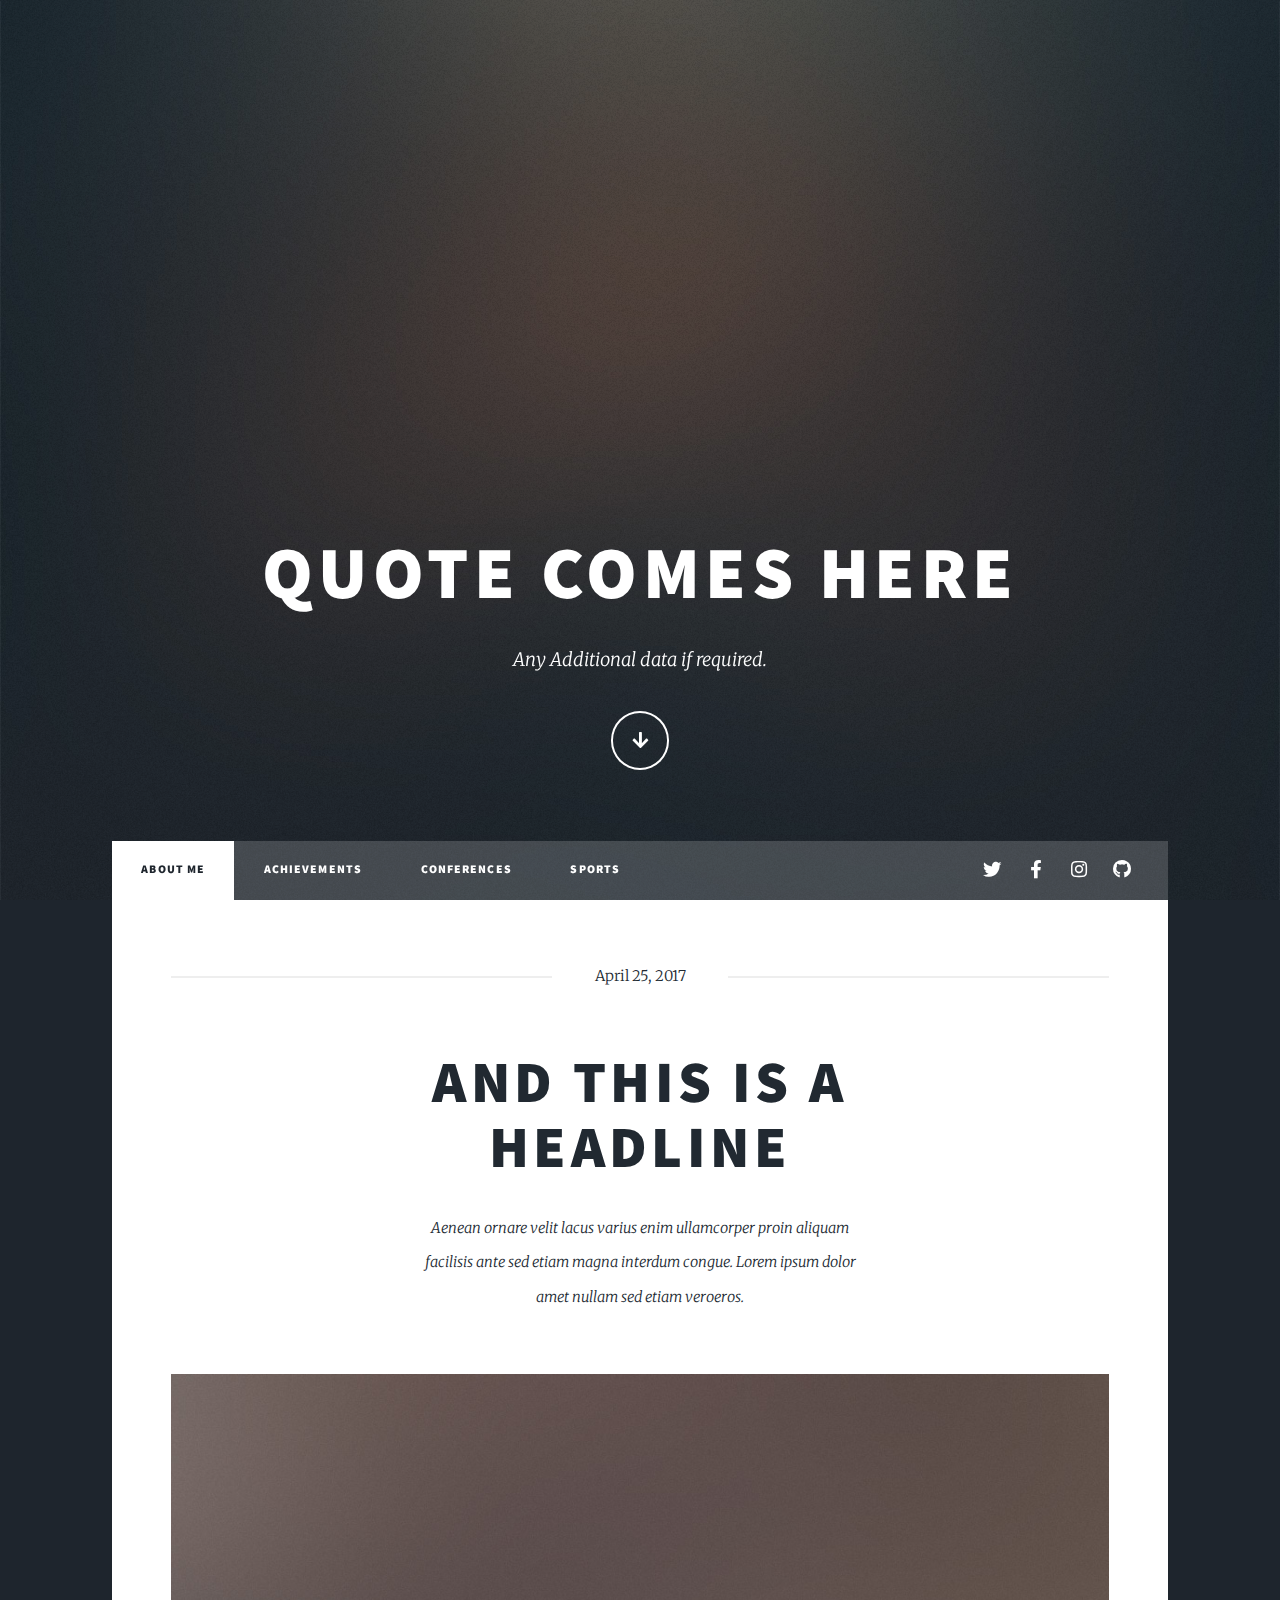
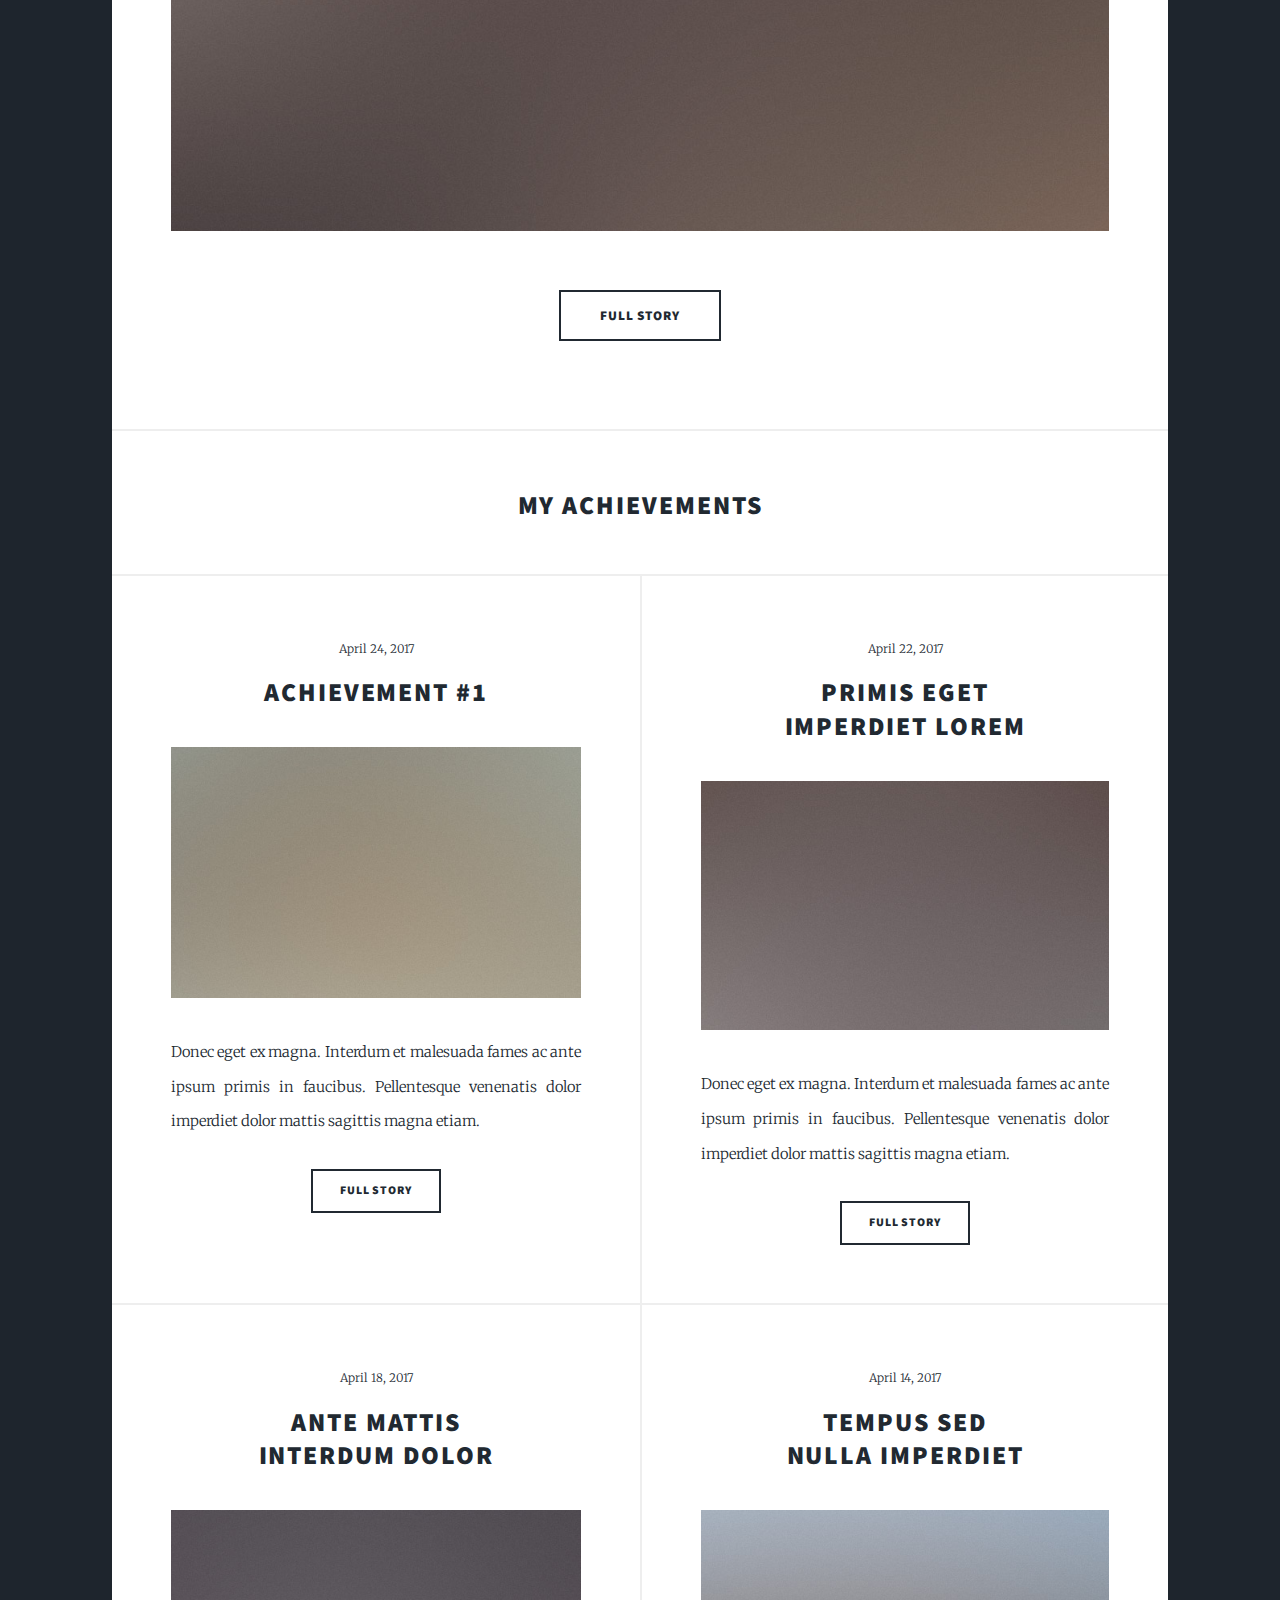
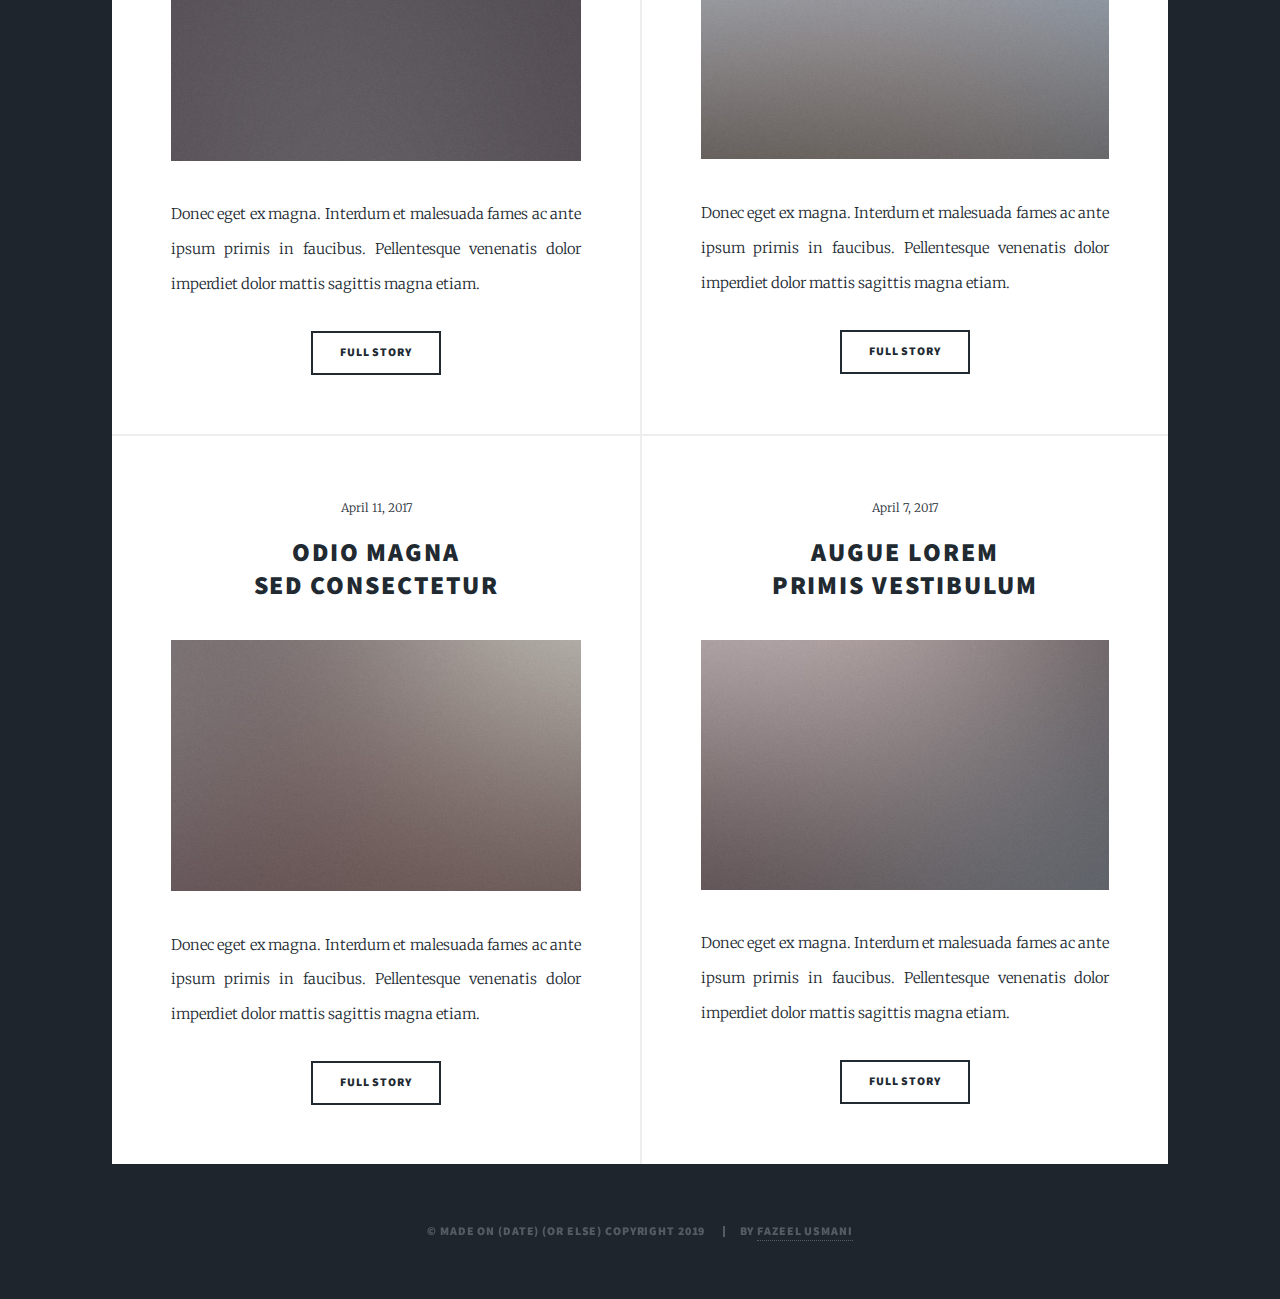
<file: Portfolio-fazeel bhaiya/index.html>
<!DOCTYPE HTML>
<!--
	Massively by HTML5 UP
	html5up.net | @ajlkn
	Free for personal and commercial use under the CCA 3.0 license (html5up.net/license)
-->
<html>

<head>
	<title>Portfolio</title>
	<meta charset="utf-8" />
	<meta name="viewport" content="width=device-width, initial-scale=1, user-scalable=no" />
	<link rel="stylesheet" href="assets/css/main.css" />
	<noscript>
		<link rel="stylesheet" href="assets/css/noscript.css" /></noscript>
</head>

<body class="is-preload">

	<!-- Wrapper -->
	<div id="wrapper" class="fade-in">

		<!-- Intro -->
		<div id="intro">
			<h1>Quote Comes Here</h1>
			<p>Any Additional data if required.</p>
			<ul class="actions">
				<li><a href="#header" class="button icon solid solo fa-arrow-down scrolly">Continue</a></li>
			</ul>
		</div>

		<!-- Header -->
		<header id="header">
			<a href="index.html" class="logo">Welcome To My Portfolio</a>
		</header>

		<!-- Nav -->
		<nav id="nav">
			<ul class="links">
				<li class="active"><a href="index.html">About Me</a></li>
				<li><a href="generic.html">Achievements</a></li>
				<li><a href="conferences.html">Conferences</a></li>
				<li><a href="sports.html">Sports</a></li>
			</ul>
			<ul class="icons">
				<li><a href="#" class="icon brands fa-twitter"><span class="label">Twitter</span></a></li>
				<li><a href="#" class="icon brands fa-facebook-f"><span class="label">Facebook</span></a></li>
				<li><a href="#" class="icon brands fa-instagram"><span class="label">Instagram</span></a></li>
				<li><a href="#" class="icon brands fa-github"><span class="label">GitHub</span></a></li>
			</ul>
		</nav>

		<!-- Main -->
		<div id="main">

			<!-- Featured Post -->
			<article class="post featured">
				<header class="major">
					<span class="date">April 25, 2017</span>
					<h2><a href="#">And this is a<br />
							headline</a></h2>
					<p>Aenean ornare velit lacus varius enim ullamcorper proin aliquam<br />
						facilisis ante sed etiam magna interdum congue. Lorem ipsum dolor<br />
						amet nullam sed etiam veroeros.</p>
				</header>
				<a href="#" class="image main"><img src="images/pic01.jpg" alt="" /></a>
				<ul class="actions special">
					<li><a href="#" class="button large">Full Story</a></li>
				</ul>
			</article>

			<!-- Posts -->
			<center>
				<h2>My Achievements</h2>
			</center>
			<section class="posts">

				<article>
					<header>
						<span class="date">April 24, 2017</span>
						<h2><a href="#">Achievement #1</a></h2>
					</header>
					<a href="#" class="image fit"><img src="images/pic02.jpg" alt="" /></a>
					<p>Donec eget ex magna. Interdum et malesuada fames ac ante ipsum primis in faucibus. Pellentesque
						venenatis dolor imperdiet dolor mattis sagittis magna etiam.</p>
					<ul class="actions special">
						<li><a href="#" class="button">Full Story</a></li>
					</ul>
				</article>
				<article>
					<header>
						<span class="date">April 22, 2017</span>
						<h2><a href="#">Primis eget<br />
								imperdiet lorem</a></h2>
					</header>
					<a href="#" class="image fit"><img src="images/pic03.jpg" alt="" /></a>
					<p>Donec eget ex magna. Interdum et malesuada fames ac ante ipsum primis in faucibus. Pellentesque
						venenatis dolor imperdiet dolor mattis sagittis magna etiam.</p>
					<ul class="actions special">
						<li><a href="#" class="button">Full Story</a></li>
					</ul>
				</article>
				<article>
					<header>
						<span class="date">April 18, 2017</span>
						<h2><a href="#">Ante mattis<br />
								interdum dolor</a></h2>
					</header>
					<a href="#" class="image fit"><img src="images/pic04.jpg" alt="" /></a>
					<p>Donec eget ex magna. Interdum et malesuada fames ac ante ipsum primis in faucibus. Pellentesque
						venenatis dolor imperdiet dolor mattis sagittis magna etiam.</p>
					<ul class="actions special">
						<li><a href="#" class="button">Full Story</a></li>
					</ul>
				</article>
				<article>
					<header>
						<span class="date">April 14, 2017</span>
						<h2><a href="#">Tempus sed<br />
								nulla imperdiet</a></h2>
					</header>
					<a href="#" class="image fit"><img src="images/pic05.jpg" alt="" /></a>
					<p>Donec eget ex magna. Interdum et malesuada fames ac ante ipsum primis in faucibus. Pellentesque
						venenatis dolor imperdiet dolor mattis sagittis magna etiam.</p>
					<ul class="actions special">
						<li><a href="#" class="button">Full Story</a></li>
					</ul>
				</article>
				<article>
					<header>
						<span class="date">April 11, 2017</span>
						<h2><a href="#">Odio magna<br />
								sed consectetur</a></h2>
					</header>
					<a href="#" class="image fit"><img src="images/pic06.jpg" alt="" /></a>
					<p>Donec eget ex magna. Interdum et malesuada fames ac ante ipsum primis in faucibus. Pellentesque
						venenatis dolor imperdiet dolor mattis sagittis magna etiam.</p>
					<ul class="actions special">
						<li><a href="#" class="button">Full Story</a></li>
					</ul>
				</article>
				<article>
					<header>
						<span class="date">April 7, 2017</span>
						<h2><a href="#">Augue lorem<br />
								primis vestibulum</a></h2>
					</header>
					<a href="#" class="image fit"><img src="images/pic07.jpg" alt="" /></a>
					<p>Donec eget ex magna. Interdum et malesuada fames ac ante ipsum primis in faucibus. Pellentesque
						venenatis dolor imperdiet dolor mattis sagittis magna etiam.</p>
					<ul class="actions special">
						<li><a href="#" class="button">Full Story</a></li>
					</ul>
				</article>
			</section>

		</div>

		<!-- Footer -->
		<!--<footer id="footer">
			<section>
				<form method="post" action="#">
					<div class="fields">
						<div class="field">
							<label for="name">Name</label>
							<input type="text" name="name" id="name" />
						</div>
						<div class="field">
							<label for="email">Email</label>
							<input type="text" name="email" id="email" />
						</div>
						<div class="field">
							<label for="message">Message</label>
							<textarea name="message" id="message" rows="3"></textarea>
						</div>
					</div>
					<ul class="actions">
						<li><input type="submit" value="Send Message" /></li>
					</ul>
				</form>
			</section>
			<section class="split contact">
				<section class="alt">
					<h3>Address</h3>
					<p>1234 Somewhere Road #87257<br />
						Nashville, TN 00000-0000</p>
				</section>
				<section>
					<h3>Phone</h3>
					<p><a href="#">(000) 000-0000</a></p>
				</section>
				<section>
					<h3>Email</h3>
					<p><a href="#">info@untitled.tld</a></p>
				</section>
				<section>
					<h3>Social</h3>
					<ul class="icons alt">
						<li><a href="#" class="icon brands alt fa-twitter"><span class="label">Twitter</span></a></li>
						<li><a href="#" class="icon brands alt fa-facebook-f"><span class="label">Facebook</span></a>
						</li>
						<li><a href="#" class="icon brands alt fa-instagram"><span class="label">Instagram</span></a>
						</li>
						<li><a href="#" class="icon brands alt fa-github"><span class="label">GitHub</span></a></li>
					</ul>
				</section>
			</section>
		</footer> -->

		<!-- Copyright -->
		<div id="copyright">
			<ul>
				<li>&copy; Made On (date) (or else) copyright 2019</li>
				<li>By <a href="#">Fazeel Usmani</a></li>
			</ul>
		</div>

	</div>

	<!-- Scripts -->
	<script src="assets/js/jquery.min.js"></script>
	<script src="assets/js/jquery.scrollex.min.js"></script>
	<script src="assets/js/jquery.scrolly.min.js"></script>
	<script src="assets/js/browser.min.js"></script>
	<script src="assets/js/breakpoints.min.js"></script>
	<script src="assets/js/util.js"></script>
	<script src="assets/js/main.js"></script>

</body>

</html>
</file>
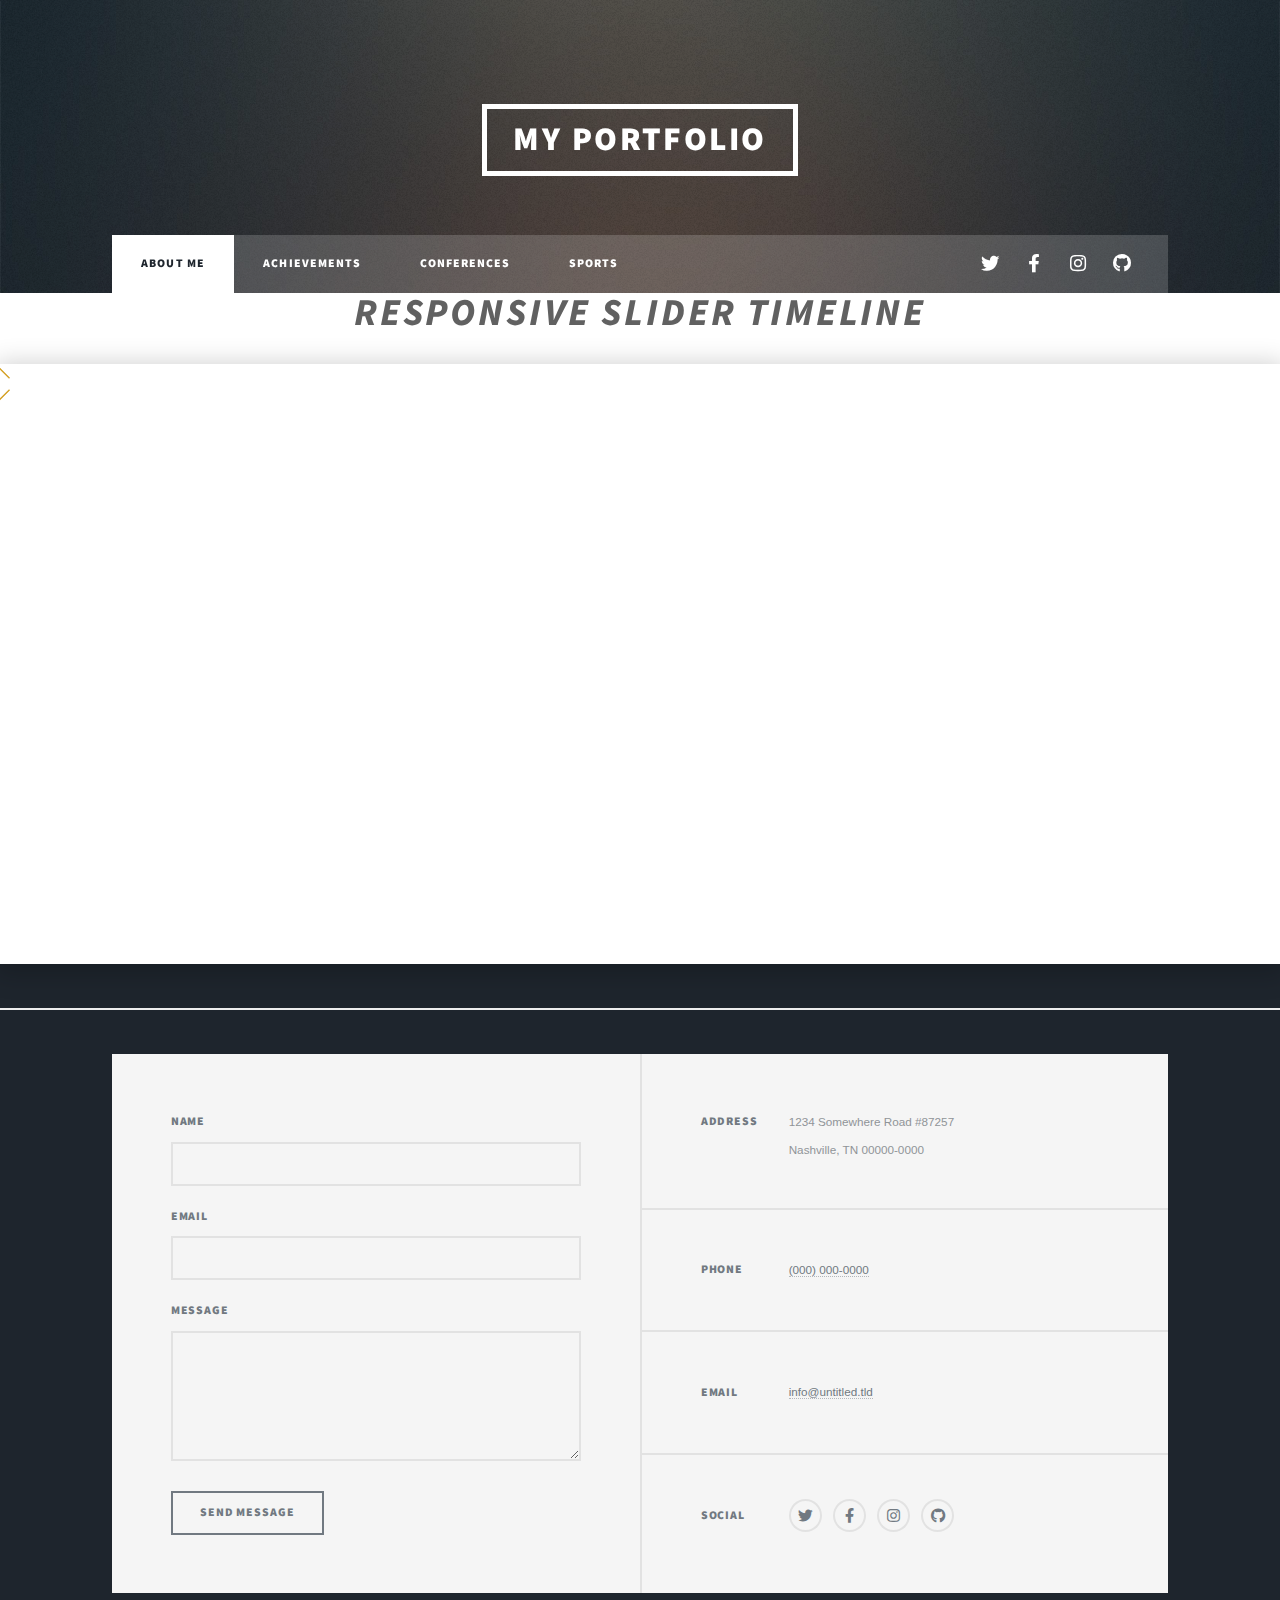
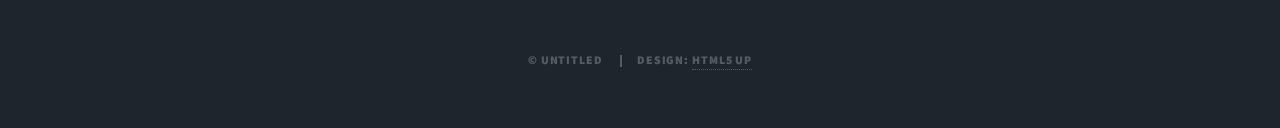
<file: Portfolio-fazeel bhaiya/conferences.html>
<!DOCTYPE HTML>
<!--
	Massively by HTML5 UP
	html5up.net | @ajlkn
	Free for personal and commercial use under the CCA 3.0 license (html5up.net/license)
-->
<html>

<head>
	<title>Portfolio</title>
	<meta charset="utf-8" />
	<meta name="viewport" content="width=device-width, initial-scale=1, user-scalable=no" />
	<link rel="stylesheet" href="assets/css/main.css" />
	<link rel="stylesheet" href="assets/css/timeline.css" />
	<noscript>
		<link rel="stylesheet" href="assets/css/noscript.css" /></noscript>
</head>

<body class="is-preload">

	<!-- Wrapper -->
	<div id="wrapper">

		<!-- Header -->
		<header id="header">
			<a href="index.html" class="logo">My Portfolio</a>
		</header>

		<!-- Nav -->
		<nav id="nav">
			<ul class="links">
				<li class="active"><a href="index.html">About Me</a></li>
				<li><a href="generic.html">Achievements</a></li>
				<li><a href="conferences.html">Conferences</a></li>
				<li><a href="sports.html">Sports</a></li>
			</ul>
			<ul class="icons">
				<li><a href="#" class="icon brands fa-twitter"><span class="label">Twitter</span></a></li>
				<li><a href="#" class="icon brands fa-facebook-f"><span class="label">Facebook</span></a></li>
				<li><a href="#" class="icon brands fa-instagram"><span class="label">Instagram</span></a></li>
				<li><a href="#" class="icon brands fa-github"><span class="label">GitHub</span></a></li>
			</ul>
		</nav>




		<!--Timeline code starts here-->
		<div class="container">
			<h1 class="title">Responsive Slider Timeline</h1>
			<div class="timeline">
				<div class="swiper-container">
					<div class="swiper-wrapper">
						<div class="swiper-slide" style="background-image: url(https://unsplash.it/1920/500?image=11;"
							data-year="2011">
							<div class="swiper-slide-content"><span class="timeline-year">2011</span>
								<h4 class="timeline-title">Our nice super title</h4>
								<p class="timeline-text">Lorem ipsum dolor site amet, consectetur adipscing elit, sed do
									eisumod tempor incididut ut labore et dolore magna aliqua. Ut enim ad mimim venjam,
									quis nostrud exercitation ullamco laboris nisi ut aliquip ex ea commodo consequat.
								</p>
							</div>
						</div>
						<div class="swiper-slide" style="background-image: url(https://unsplash.it/1920/500?image=12;"
							data-year="2012">
							<div class="swiper-slide-content"><span class="timeline-year">2012</span>
								<h4 class="timeline-title">Our nice super title</h4>
								<p class="timeline-text">Lorem ipsum dolor site amet, consectetur adipscing elit, sed do
									eisumod tempor incididut ut labore et dolore magna aliqua. Ut enim ad mimim venjam,
									quis nostrud exercitation ullamco laboris nisi ut aliquip ex ea commodo consequat.
								</p>
							</div>
						</div>
						<div class="swiper-slide" style="background-image: url(https://unsplash.it/1920/500?image=13;"
							data-year="2013">
							<div class="swiper-slide-content"><span class="timeline-year">2013</span>
								<h4 class="timeline-title">Our nice super title</h4>
								<p class="timeline-text">Lorem ipsum dolor site amet, consectetur adipscing elit, sed do
									eisumod tempor incididut ut labore et dolore magna aliqua. Ut enim ad mimim venjam,
									quis nostrud exercitation ullamco laboris nisi ut aliquip ex ea commodo consequat.
								</p>
							</div>
						</div>
						<div class="swiper-slide" style="background-image: url(https://unsplash.it/1920/500?image=14;"
							data-year="2014">
							<div class="swiper-slide-content"><span class="timeline-year">2014</span>
								<h4 class="timeline-title">Our nice super title</h4>
								<p class="timeline-text">Lorem ipsum dolor site amet, consectetur adipscing elit, sed do
									eisumod tempor incididut ut labore et dolore magna aliqua. Ut enim ad mimim venjam,
									quis nostrud exercitation ullamco laboris nisi ut aliquip ex ea commodo consequat.
								</p>
							</div>
						</div>
						<div class="swiper-slide" style="background-image: url(https://unsplash.it/1920/500?image=15;"
							data-year="2015">
							<div class="swiper-slide-content"><span class="timeline-year">2015</span>
								<h4 class="timeline-title">Our nice super title</h4>
								<p class="timeline-text">Lorem ipsum dolor site amet, consectetur adipscing elit, sed do
									eisumod tempor incididut ut labore et dolore magna aliqua. Ut enim ad mimim venjam,
									quis nostrud exercitation ullamco laboris nisi ut aliquip ex ea commodo consequat.
								</p>
							</div>
						</div>
						<div class="swiper-slide" style="background-image: url(https://unsplash.it/1920/500?image=16;"
							data-year="2016">
							<div class="swiper-slide-content"><span class="timeline-year">2016</span>
								<h4 class="timeline-title">Our nice super title</h4>
								<p class="timeline-text">Lorem ipsum dolor site amet, consectetur adipscing elit, sed do
									eisumod tempor incididut ut labore et dolore magna aliqua. Ut enim ad mimim venjam,
									quis nostrud exercitation ullamco laboris nisi ut aliquip ex ea commodo consequat.
								</p>
							</div>
						</div>
					</div>
					<div class="swiper-button-prev"></div>
					<div class="swiper-button-next"></div>
					<div class="swiper-pagination"></div>
				</div>
			</div>
		</div>

		<!--timeline code ends here
timeline.js,timeline.css also included in assets folder-->

		<hr />


		<!-- Footer -->
		<footer id="footer">
			<section>
				<form method="post" action="#">
					<div class="fields">
						<div class="field">
							<label for="name">Name</label>
							<input type="text" name="name" id="name" />
						</div>
						<div class="field">
							<label for="email">Email</label>
							<input type="text" name="email" id="email" />
						</div>
						<div class="field">
							<label for="message">Message</label>
							<textarea name="message" id="message" rows="3"></textarea>
						</div>
					</div>
					<ul class="actions">
						<li><input type="submit" value="Send Message" /></li>
					</ul>
				</form>
			</section>
			<section class="split contact">
				<section class="alt">
					<h3>Address</h3>
					<p>1234 Somewhere Road #87257<br />
						Nashville, TN 00000-0000</p>
				</section>
				<section>
					<h3>Phone</h3>
					<p><a href="#">(000) 000-0000</a></p>
				</section>
				<section>
					<h3>Email</h3>
					<p><a href="#">info@untitled.tld</a></p>
				</section>
				<section>
					<h3>Social</h3>
					<ul class="icons alt">
						<li><a href="#" class="icon brands alt fa-twitter"><span class="label">Twitter</span></a></li>
						<li><a href="#" class="icon brands alt fa-facebook-f"><span class="label">Facebook</span></a>
						</li>
						<li><a href="#" class="icon brands alt fa-instagram"><span class="label">Instagram</span></a>
						</li>
						<li><a href="#" class="icon brands alt fa-github"><span class="label">GitHub</span></a></li>
					</ul>
				</section>
			</section>
		</footer>

		<!-- Copyright -->
		<div id="copyright">
			<ul>
				<li>&copy; Untitled</li>
				<li>Design: <a href="https://html5up.net">HTML5 UP</a></li>
			</ul>
		</div>

	</div>

	<!-- Scripts -->
	<script src="assets/js/jquery.min.js"></script>
	<script src="assets/js/jquery.scrollex.min.js"></script>
	<script src="assets/js/jquery.scrolly.min.js"></script>
	<script src="assets/js/browser.min.js"></script>
	<script src="assets/js/breakpoints.min.js"></script>
	<script src="assets/js/util.js"></script>
	<script src="assets/js/main.js"></script>
	<script src="assets/js/timeline.js"></script>
</body>

</html>
</file>
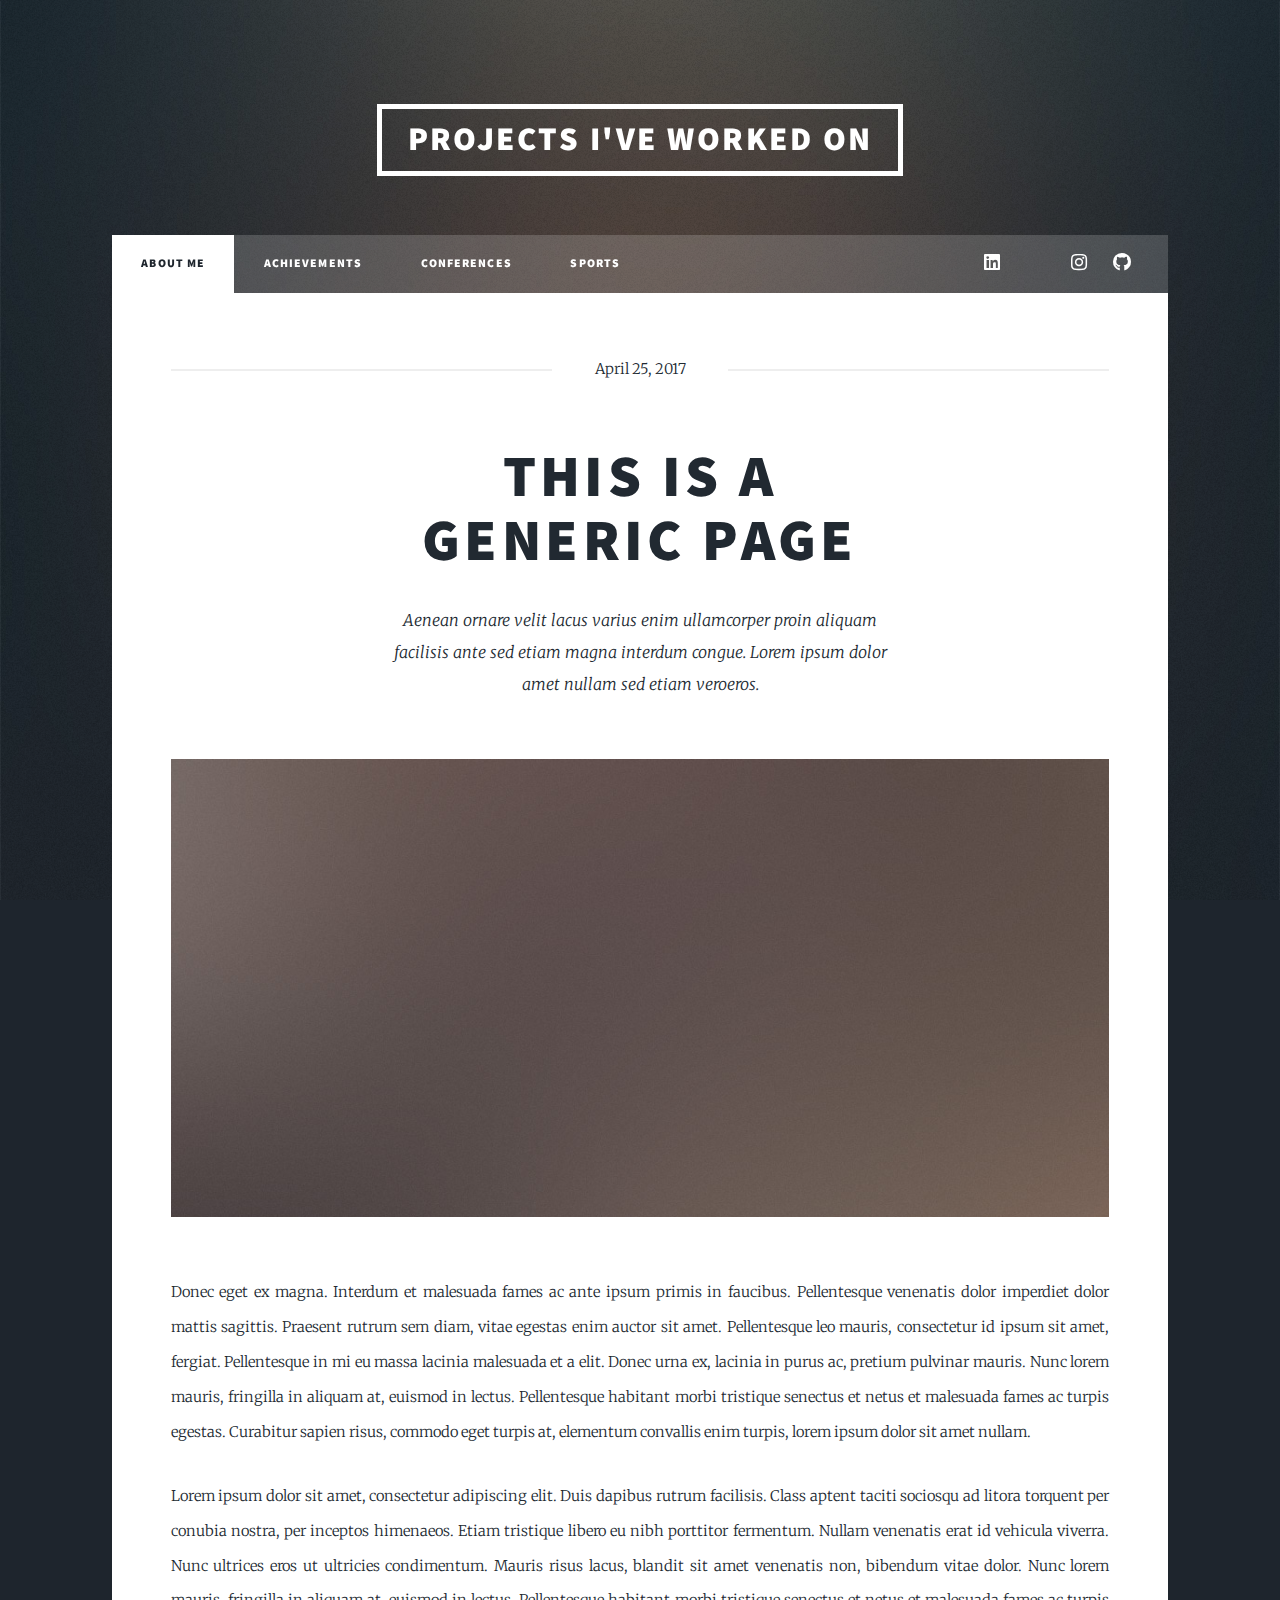
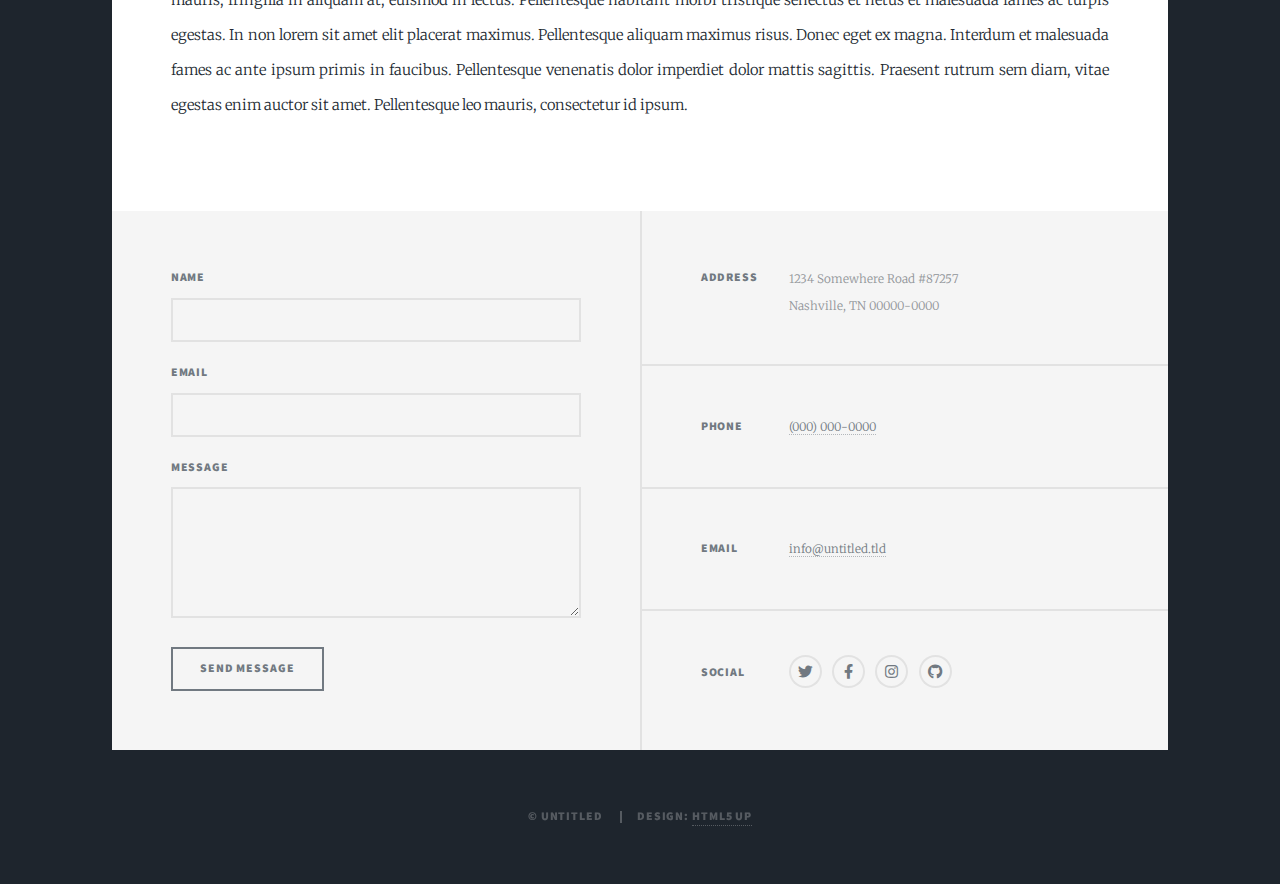
<file: Portfolio-fazeel bhaiya/generic.html>
<!DOCTYPE HTML>
<!--
	Massively by HTML5 UP
	html5up.net | @ajlkn
	Free for personal and commercial use under the CCA 3.0 license (html5up.net/license)
-->
<html>

<head>
	<title>Basith's Portfolio</title>
	<meta charset="utf-8" />
	<meta name="viewport" content="width=device-width, initial-scale=1, user-scalable=no" />
	<link rel="stylesheet" href="assets/css/main.css" />
	<noscript>
		<link rel="stylesheet" href="assets/css/noscript.css" /></noscript>
</head>

<body class="is-preload">

	<!-- Wrapper -->
	<div id="wrapper">

		<!-- Header -->
		<header id="header">
			<a href="#footer" class="logo">Projects I've worked on</a>
		</header>

		<!-- Nav -->
		<nav id="nav">
			<ul class="links">
				<li class="active"><a href="index.html">About Me</a></li>
				<li><a href="generic.html">Achievements</a></li>
				<li><a href="conferences.html">Conferences</a></li>
				<li><a href="sports.html">Sports</a></li>
			</ul>
			<ul class="icons">
				<li><a href="#" class="icon brands fa-linkedin"><span class="label">Twitter</span></a></li>
				<li><a href="#" class="icon brands fa fa-envelope" aria-hidden="true"><span
							class="label">Facebook</span></a></li>
				<li><a href="#" class="icon brands fa-instagram"><span class="label">Instagram</span></a></li>
				<li><a href="#" class="icon brands fa-github"><span class="label">GitHub</span></a></li>
			</ul>
		</nav>

		<!-- Main -->
		<div id="main">

			<!-- Post -->
			<section class="post">
				<header class="major">
					<span class="date">April 25, 2017</span>
					<h1>This is a<br />
						Generic Page</h1>
					<p>Aenean ornare velit lacus varius enim ullamcorper proin aliquam<br />
						facilisis ante sed etiam magna interdum congue. Lorem ipsum dolor<br />
						amet nullam sed etiam veroeros.</p>
				</header>
				<div class="image main"><img src="images/pic01.jpg" alt="" /></div>
				<p>Donec eget ex magna. Interdum et malesuada fames ac ante ipsum primis in faucibus. Pellentesque
					venenatis dolor imperdiet dolor mattis sagittis. Praesent rutrum sem diam, vitae egestas enim auctor
					sit amet. Pellentesque leo mauris, consectetur id ipsum sit amet, fergiat. Pellentesque in mi eu
					massa lacinia malesuada et a elit. Donec urna ex, lacinia in purus ac, pretium pulvinar mauris. Nunc
					lorem mauris, fringilla in aliquam at, euismod in lectus. Pellentesque habitant morbi tristique
					senectus et netus et malesuada fames ac turpis egestas. Curabitur sapien risus, commodo eget turpis
					at, elementum convallis enim turpis, lorem ipsum dolor sit amet nullam.</p>
				<p>Lorem ipsum dolor sit amet, consectetur adipiscing elit. Duis dapibus rutrum facilisis. Class aptent
					taciti sociosqu ad litora torquent per conubia nostra, per inceptos himenaeos. Etiam tristique
					libero eu nibh porttitor fermentum. Nullam venenatis erat id vehicula viverra. Nunc ultrices eros ut
					ultricies condimentum. Mauris risus lacus, blandit sit amet venenatis non, bibendum vitae dolor.
					Nunc lorem mauris, fringilla in aliquam at, euismod in lectus. Pellentesque habitant morbi tristique
					senectus et netus et malesuada fames ac turpis egestas. In non lorem sit amet elit placerat maximus.
					Pellentesque aliquam maximus risus. Donec eget ex magna. Interdum et malesuada fames ac ante ipsum
					primis in faucibus. Pellentesque venenatis dolor imperdiet dolor mattis sagittis. Praesent rutrum
					sem diam, vitae egestas enim auctor sit amet. Pellentesque leo mauris, consectetur id ipsum.</p>
			</section>

		</div>

		<!-- Footer -->
		<footer id="footer">
			<section>
				<form method="post" action="#">
					<div class="fields">
						<div class="field">
							<label for="name">Name</label>
							<input type="text" name="name" id="name" />
						</div>
						<div class="field">
							<label for="email">Email</label>
							<input type="text" name="email" id="email" />
						</div>
						<div class="field">
							<label for="message">Message</label>
							<textarea name="message" id="message" rows="3"></textarea>
						</div>
					</div>
					<ul class="actions">
						<li><input type="submit" value="Send Message" /></li>
					</ul>
				</form>
			</section>
			<section class="split contact">
				<section class="alt">
					<h3>Address</h3>
					<p>1234 Somewhere Road #87257<br />
						Nashville, TN 00000-0000</p>
				</section>
				<section>
					<h3>Phone</h3>
					<p><a href="#">(000) 000-0000</a></p>
				</section>
				<section>
					<h3>Email</h3>
					<p><a href="#">info@untitled.tld</a></p>
				</section>
				<section>
					<h3>Social</h3>
					<ul class="icons alt">
						<li><a href="#" class="icon brands alt fa-twitter"><span class="label">Twitter</span></a></li>
						<li><a href="#" class="icon brands alt fa-facebook-f"><span class="label">Facebook</span></a>
						</li>
						<li><a href="#" class="icon brands alt fa-instagram"><span class="label">Instagram</span></a>
						</li>
						<li><a href="#" class="icon brands alt fa-github"><span class="label">GitHub</span></a></li>
					</ul>
				</section>
			</section>
		</footer>

		<!-- Copyright -->
		<div id="copyright">
			<ul>
				<li>&copy; Untitled</li>
				<li>Design: <a href="https://html5up.net">HTML5 UP</a></li>
			</ul>
		</div>

	</div>

	<!-- Scripts -->
	<script src="assets/js/jquery.min.js"></script>
	<script src="assets/js/jquery.scrollex.min.js"></script>
	<script src="assets/js/jquery.scrolly.min.js"></script>
	<script src="assets/js/browser.min.js"></script>
	<script src="assets/js/breakpoints.min.js"></script>
	<script src="assets/js/util.js"></script>
	<script src="assets/js/main.js"></script>

</body>

</html>
</file>
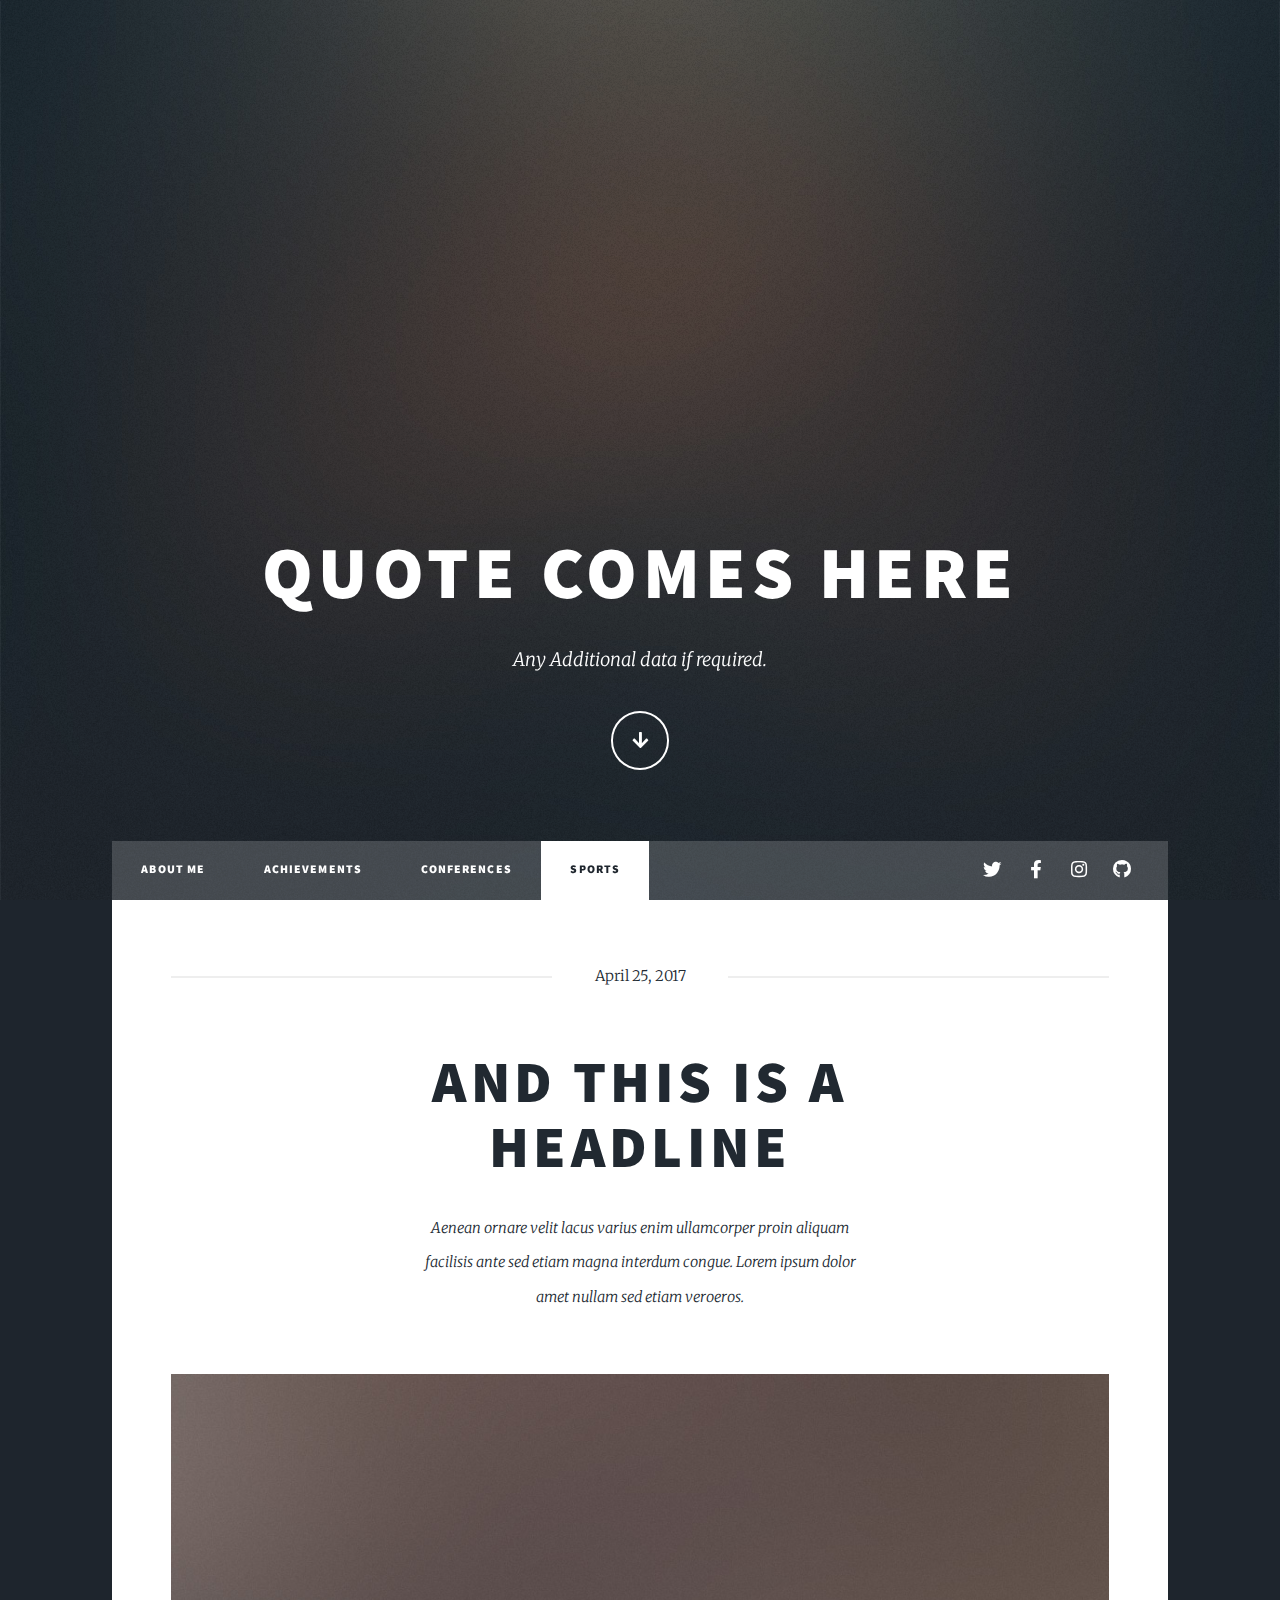
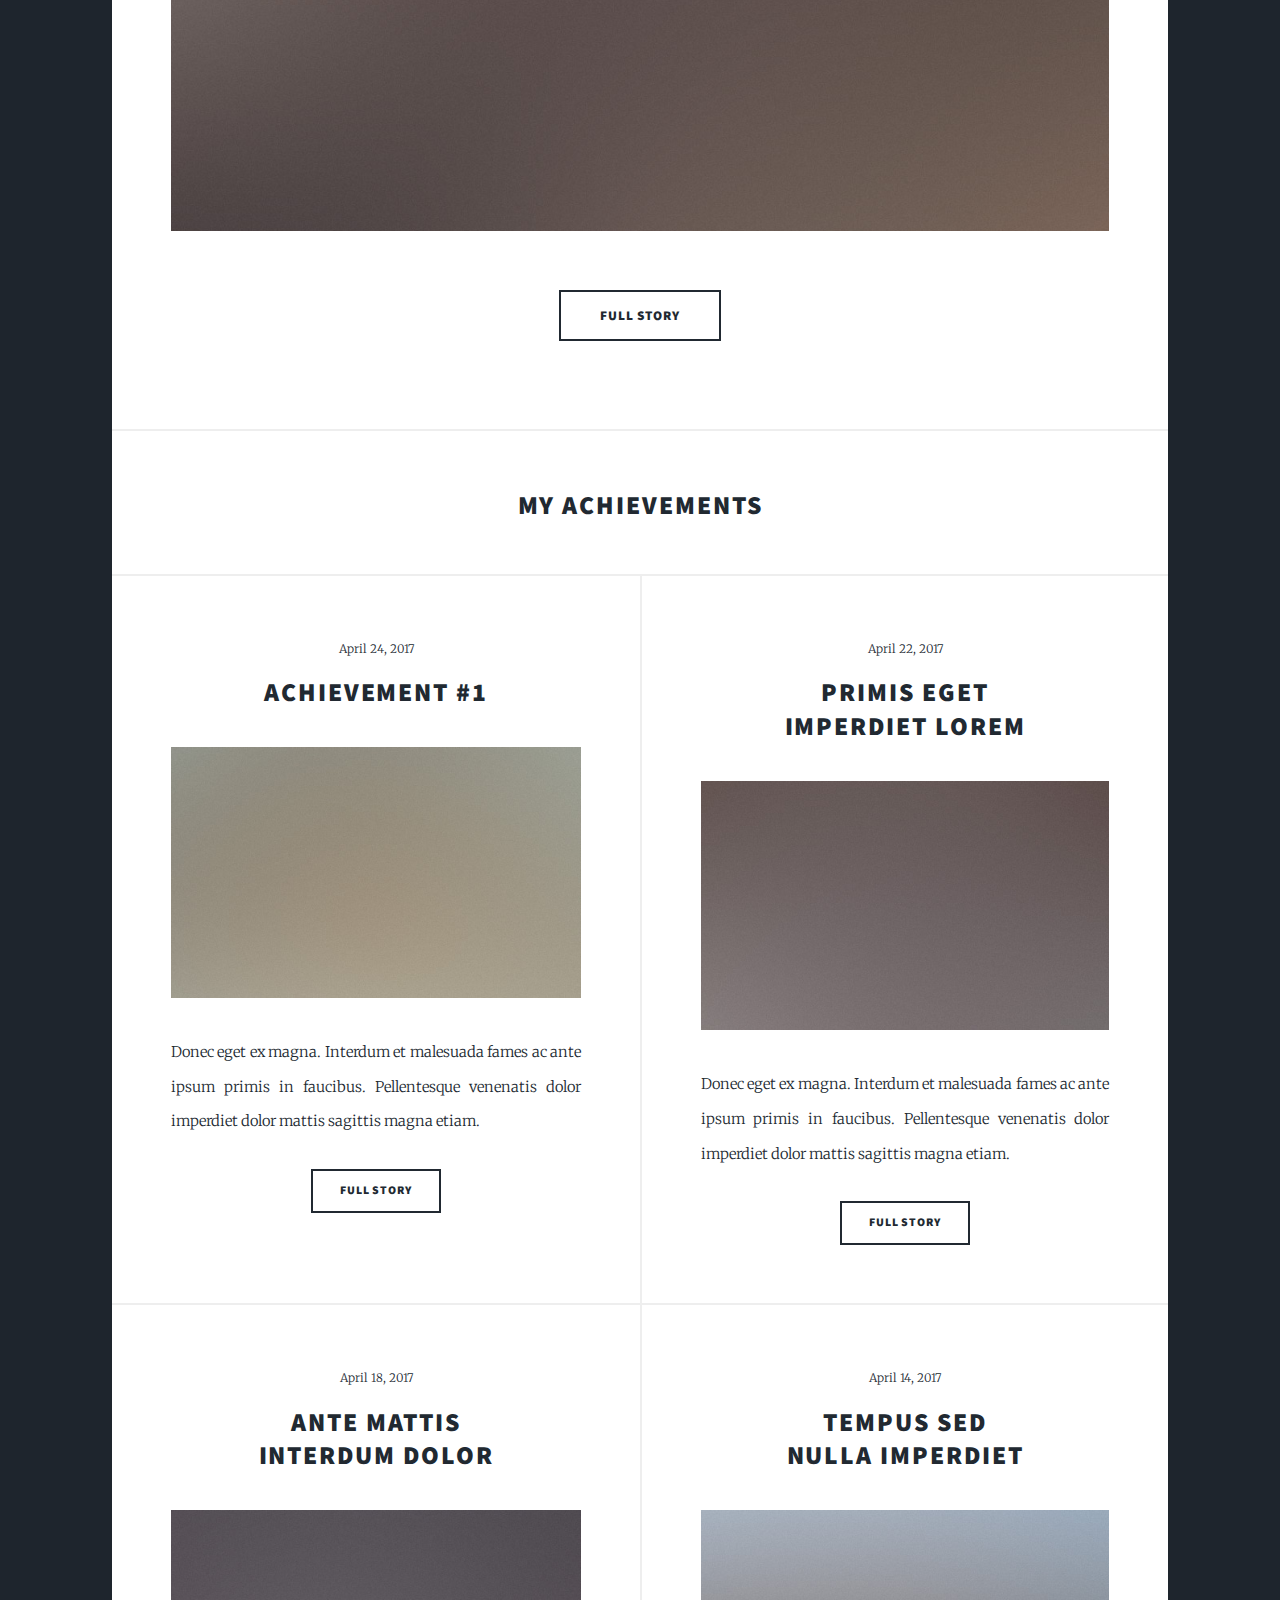
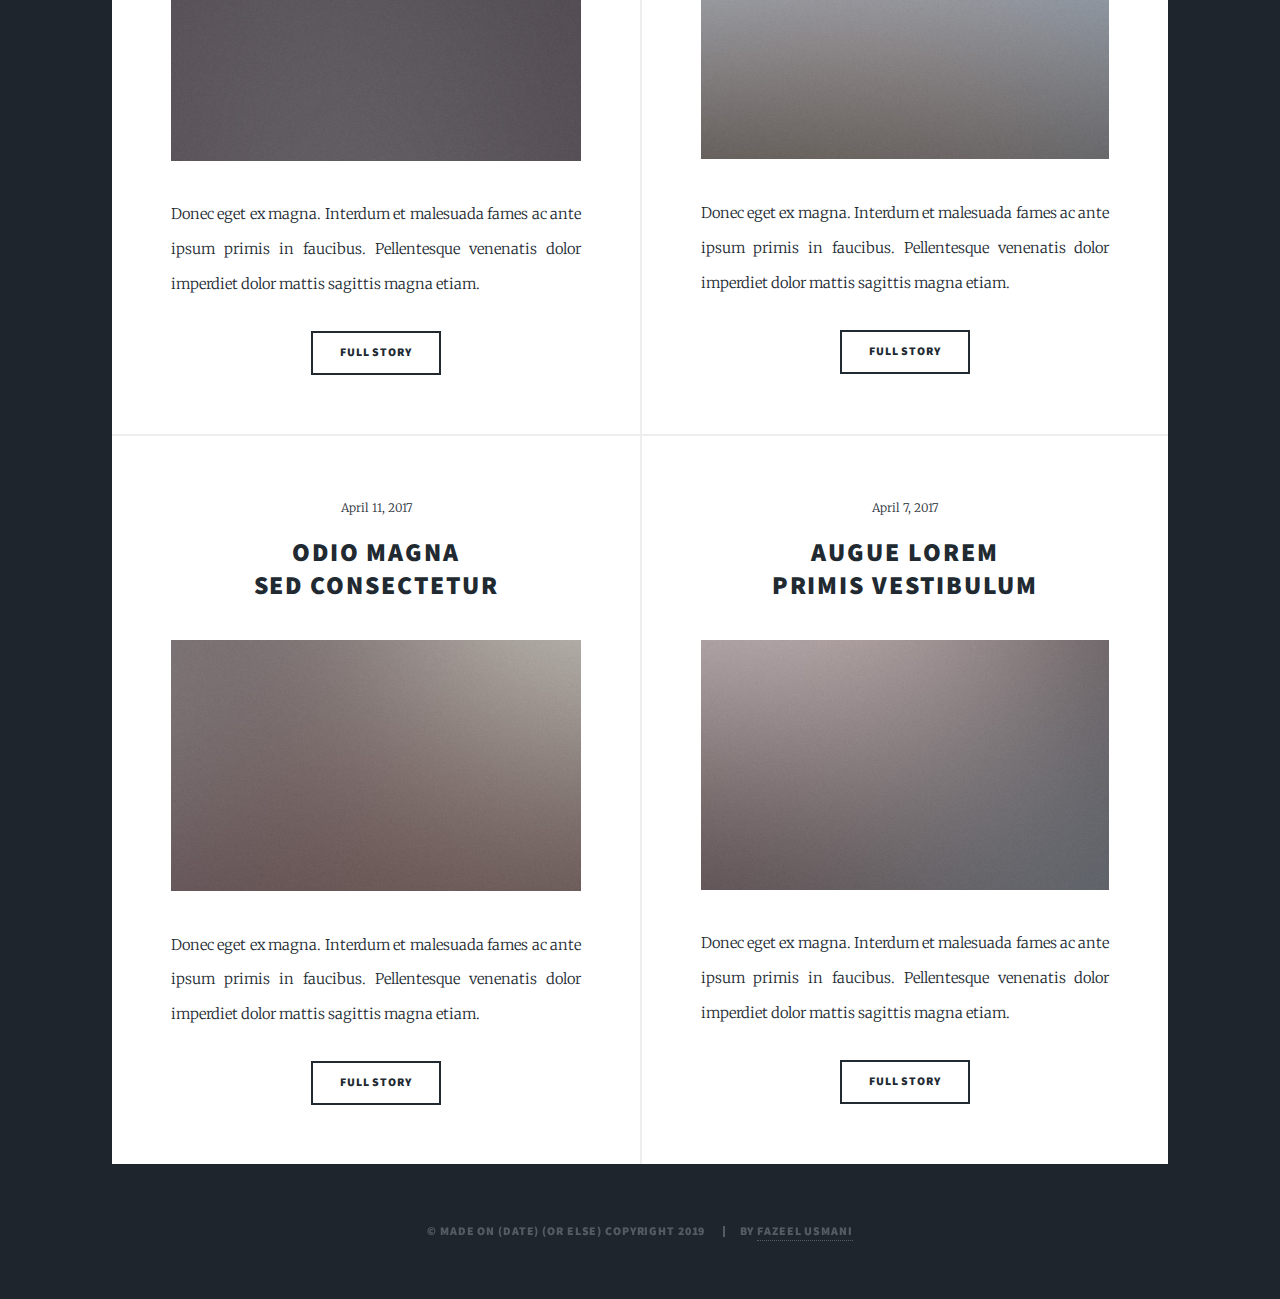
<file: Portfolio-fazeel bhaiya/sports.html>
<!DOCTYPE HTML>
<!--
	Massively by HTML5 UP
	html5up.net | @ajlkn
	Free for personal and commercial use under the CCA 3.0 license (html5up.net/license)
-->
<html>

<head>
    <title>Portfolio</title>
    <meta charset="utf-8" />
    <meta name="viewport" content="width=device-width, initial-scale=1, user-scalable=no" />
    <link rel="stylesheet" href="assets/css/main.css" />
    <noscript>
        <link rel="stylesheet" href="assets/css/noscript.css" /></noscript>
</head>

<body class="is-preload">

    <!-- Wrapper -->
    <div id="wrapper" class="fade-in">

        <!-- Intro -->
        <div id="intro">
            <h1>Quote Comes Here</h1>
            <p>Any Additional data if required.</p>
            <ul class="actions">
                <li><a href="#header" class="button icon solid solo fa-arrow-down scrolly">Continue</a></li>
            </ul>
        </div>

        <!-- Header -->
        <header id="header">
            <a href="index.html" class="logo">Welcome To My Portfolio</a>
        </header>

        <!-- Nav -->
        <nav id="nav">
            <ul class="links">
                <li><a href="index.html">About Me</a></li>
                <li><a href="generic.html">Achievements</a></li>
                <li><a href="conferences.html">Conferences</a></li>
                <li class="active"><a href="sports.html">Sports</a></li>
            </ul>
            <ul class="icons">
                <li><a href="#" class="icon brands fa-twitter"><span class="label">Twitter</span></a></li>
                <li><a href="#" class="icon brands fa-facebook-f"><span class="label">Facebook</span></a></li>
                <li><a href="#" class="icon brands fa-instagram"><span class="label">Instagram</span></a></li>
                <li><a href="#" class="icon brands fa-github"><span class="label">GitHub</span></a></li>
            </ul>
        </nav>

        <!-- Main -->
        <div id="main">

            <!-- Featured Post -->
            <article class="post featured">
                <header class="major">
                    <span class="date">April 25, 2017</span>
                    <h2><a href="#">And this is a<br />
                            headline</a></h2>
                    <p>Aenean ornare velit lacus varius enim ullamcorper proin aliquam<br />
                        facilisis ante sed etiam magna interdum congue. Lorem ipsum dolor<br />
                        amet nullam sed etiam veroeros.</p>
                </header>
                <a href="#" class="image main"><img src="images/pic01.jpg" alt="" /></a>
                <ul class="actions special">
                    <li><a href="#" class="button large">Full Story</a></li>
                </ul>
            </article>

            <!-- Posts -->
            <center>
                <h2>My Achievements</h2>
            </center>
            <section class="posts">

                <article>
                    <header>
                        <span class="date">April 24, 2017</span>
                        <h2><a href="#">Achievement #1</a></h2>
                    </header>
                    <a href="#" class="image fit"><img src="images/pic02.jpg" alt="" /></a>
                    <p>Donec eget ex magna. Interdum et malesuada fames ac ante ipsum primis in faucibus. Pellentesque
                        venenatis dolor imperdiet dolor mattis sagittis magna etiam.</p>
                    <ul class="actions special">
                        <li><a href="#" class="button">Full Story</a></li>
                    </ul>
                </article>
                <article>
                    <header>
                        <span class="date">April 22, 2017</span>
                        <h2><a href="#">Primis eget<br />
                                imperdiet lorem</a></h2>
                    </header>
                    <a href="#" class="image fit"><img src="images/pic03.jpg" alt="" /></a>
                    <p>Donec eget ex magna. Interdum et malesuada fames ac ante ipsum primis in faucibus. Pellentesque
                        venenatis dolor imperdiet dolor mattis sagittis magna etiam.</p>
                    <ul class="actions special">
                        <li><a href="#" class="button">Full Story</a></li>
                    </ul>
                </article>
                <article>
                    <header>
                        <span class="date">April 18, 2017</span>
                        <h2><a href="#">Ante mattis<br />
                                interdum dolor</a></h2>
                    </header>
                    <a href="#" class="image fit"><img src="images/pic04.jpg" alt="" /></a>
                    <p>Donec eget ex magna. Interdum et malesuada fames ac ante ipsum primis in faucibus. Pellentesque
                        venenatis dolor imperdiet dolor mattis sagittis magna etiam.</p>
                    <ul class="actions special">
                        <li><a href="#" class="button">Full Story</a></li>
                    </ul>
                </article>
                <article>
                    <header>
                        <span class="date">April 14, 2017</span>
                        <h2><a href="#">Tempus sed<br />
                                nulla imperdiet</a></h2>
                    </header>
                    <a href="#" class="image fit"><img src="images/pic05.jpg" alt="" /></a>
                    <p>Donec eget ex magna. Interdum et malesuada fames ac ante ipsum primis in faucibus. Pellentesque
                        venenatis dolor imperdiet dolor mattis sagittis magna etiam.</p>
                    <ul class="actions special">
                        <li><a href="#" class="button">Full Story</a></li>
                    </ul>
                </article>
                <article>
                    <header>
                        <span class="date">April 11, 2017</span>
                        <h2><a href="#">Odio magna<br />
                                sed consectetur</a></h2>
                    </header>
                    <a href="#" class="image fit"><img src="images/pic06.jpg" alt="" /></a>
                    <p>Donec eget ex magna. Interdum et malesuada fames ac ante ipsum primis in faucibus. Pellentesque
                        venenatis dolor imperdiet dolor mattis sagittis magna etiam.</p>
                    <ul class="actions special">
                        <li><a href="#" class="button">Full Story</a></li>
                    </ul>
                </article>
                <article>
                    <header>
                        <span class="date">April 7, 2017</span>
                        <h2><a href="#">Augue lorem<br />
                                primis vestibulum</a></h2>
                    </header>
                    <a href="#" class="image fit"><img src="images/pic07.jpg" alt="" /></a>
                    <p>Donec eget ex magna. Interdum et malesuada fames ac ante ipsum primis in faucibus. Pellentesque
                        venenatis dolor imperdiet dolor mattis sagittis magna etiam.</p>
                    <ul class="actions special">
                        <li><a href="#" class="button">Full Story</a></li>
                    </ul>
                </article>
            </section>

        </div>

        <!-- Footer -->
        <!--<footer id="footer">
			<section>
				<form method="post" action="#">
					<div class="fields">
						<div class="field">
							<label for="name">Name</label>
							<input type="text" name="name" id="name" />
						</div>
						<div class="field">
							<label for="email">Email</label>
							<input type="text" name="email" id="email" />
						</div>
						<div class="field">
							<label for="message">Message</label>
							<textarea name="message" id="message" rows="3"></textarea>
						</div>
					</div>
					<ul class="actions">
						<li><input type="submit" value="Send Message" /></li>
					</ul>
				</form>
			</section>
			<section class="split contact">
				<section class="alt">
					<h3>Address</h3>
					<p>1234 Somewhere Road #87257<br />
						Nashville, TN 00000-0000</p>
				</section>
				<section>
					<h3>Phone</h3>
					<p><a href="#">(000) 000-0000</a></p>
				</section>
				<section>
					<h3>Email</h3>
					<p><a href="#">info@untitled.tld</a></p>
				</section>
				<section>
					<h3>Social</h3>
					<ul class="icons alt">
						<li><a href="#" class="icon brands alt fa-twitter"><span class="label">Twitter</span></a></li>
						<li><a href="#" class="icon brands alt fa-facebook-f"><span class="label">Facebook</span></a>
						</li>
						<li><a href="#" class="icon brands alt fa-instagram"><span class="label">Instagram</span></a>
						</li>
						<li><a href="#" class="icon brands alt fa-github"><span class="label">GitHub</span></a></li>
					</ul>
				</section>
			</section>
		</footer> -->

        <!-- Copyright -->
        <div id="copyright">
            <ul>
                <li>&copy; Made On (date) (or else) copyright 2019</li>
                <li>By <a href="#">Fazeel Usmani</a></li>
            </ul>
        </div>

    </div>

    <!-- Scripts -->
    <script src="assets/js/jquery.min.js"></script>
    <script src="assets/js/jquery.scrollex.min.js"></script>
    <script src="assets/js/jquery.scrolly.min.js"></script>
    <script src="assets/js/browser.min.js"></script>
    <script src="assets/js/breakpoints.min.js"></script>
    <script src="assets/js/util.js"></script>
    <script src="assets/js/main.js"></script>

</body>

</html>
</file>
<file: Portfolio-fazeel bhaiya/assets/css/timeline.css>
html,
body,
.container {
  height: 100%;
}

body {
  font-family: 'Open Sans', sans-serif;
  font-size: 14px;
}

.container {
  display: flex;
  justify-content: center;
  align-items: center;
  background-color: #fff;
  flex-direction: column;
}

.title {
  font-size: 38px;
  color: #616161;
  font-style: italic;
  font-weight: 800;
}

.timeline {
  width: 100%;
  background-color: #fff;
  box-shadow: 0 5px 25px 5px rgba(0, 0, 0, 0.2);
}
.timeline .swiper-container {
  height: 600px;
  width: 100%;
  position: relative;
}
.timeline .swiper-wrapper {
  transition: 2s cubic-bezier(0.68, -0.4, 0.27, 1.34) 0.2s;
}
.timeline .swiper-slide {
  position: relative;
  color: #fff;
  overflow: hidden;
  background-size: cover;
  background-repeat: no-repeat;
  background-position: center center;
}
.timeline .swiper-slide::after {
  content: "";
  position: absolute;
  z-index: 1;
  right: -115%;
  bottom: -10%;
  width: 100%;
  height: 100%;
  background-color: rgba(0, 0, 0, 0.7);
  box-shadow: -230px 0 150px 60vw rgba(0, 0, 0, 0.7);
  border-radius: 100%;
}
.timeline .swiper-slide-content {
  position: absolute;
  text-align: center;
  width: 80%;
  max-width: 310px;
  right: 50%;
  top: 13%;
  -webkit-transform: translate(50%, 0);
          transform: translate(50%, 0);
  font-size: 12px;
  z-index: 2;
}
.timeline .swiper-slide .timeline-year {
  display: block;
  font-style: italic;
  font-size: 42px;
  margin-bottom: 50px;
  -webkit-transform: translate3d(20px, 0, 0);
          transform: translate3d(20px, 0, 0);
  color: #d4a024;
  font-weight: 300;
  opacity: 0;
  transition: .2s ease .4s;
}
.timeline .swiper-slide .timeline-title {
  font-weight: 800;
  font-size: 34px;
  margin: 0 0 30px;
  opacity: 0;
  -webkit-transform: translate3d(20px, 0, 0);
          transform: translate3d(20px, 0, 0);
  transition: .2s ease .5s;
}
.timeline .swiper-slide .timeline-text {
  line-height: 1.5;
  opacity: 0;
  -webkit-transform: translate3d(20px, 0, 0);
          transform: translate3d(20px, 0, 0);
  transition: .2s ease .6s;
}
.timeline .swiper-slide-active .timeline-year {
  opacity: 1;
  -webkit-transform: translate3d(0, 0, 0);
          transform: translate3d(0, 0, 0);
  transition: .4s ease 1.6s;
}
.timeline .swiper-slide-active .timeline-title {
  opacity: 1;
  -webkit-transform: translate3d(0, 0, 0);
          transform: translate3d(0, 0, 0);
  transition: .4s ease 1.7s;
}
.timeline .swiper-slide-active .timeline-text {
  opacity: 1;
  -webkit-transform: translate3d(0, 0, 0);
          transform: translate3d(0, 0, 0);
  transition: .4s ease 1.8s;
}
.timeline .swiper-pagination {
  right: 15% !important;
  height: 100%;
  display: none;
  flex-direction: column;
  justify-content: center;
  font-style: italic;
  font-weight: 300;
  font-size: 18px;
  z-index: 1;
}
.timeline .swiper-pagination::before {
  content: "";
  position: absolute;
  left: -30px;
  top: 0;
  height: 100%;
  width: 1px;
  background-color: rgba(255, 255, 255, 0.2);
}
.timeline .swiper-pagination-bullet {
  width: auto;
  height: auto;
  text-align: center;
  opacity: 1;
  background: transparent;
  color: #d4a024;
  margin: 15px 0 !important;
  position: relative;
}
.timeline .swiper-pagination-bullet::before {
  content: "";
  position: absolute;
  top: 8px;
  left: -32.5px;
  width: 6px;
  height: 6px;
  border-radius: 100%;
  background-color: #d4a024;
  -webkit-transform: scale(0);
          transform: scale(0);
  transition: .2s;
}
.timeline .swiper-pagination-bullet-active {
  color: #d4a024;
}
.timeline .swiper-pagination-bullet-active::before {
  -webkit-transform: scale(1);
          transform: scale(1);
}
.timeline .swiper-button-next,
.timeline .swiper-button-prev {
  background-size: 20px 20px;
  top: 15%;
  width: 20px;
  height: 20px;
  margin-top: 0;
  z-index: 2;
  transition: .2s;
}
.timeline .swiper-button-prev {
  left: 8%;
  background-image: url("data:image/svg+xml;charset=utf-8,%3Csvg%20xmlns%3D'http%3A%2F%2Fwww.w3.org%2F2000%2Fsvg'%20viewBox%3D'0%200%2027%2044'%3E%3Cpath%20d%3D'M0%2C22L22%2C0l2.1%2C2.1L4.2%2C22l19.9%2C19.9L22%2C44L0%2C22L0%2C22L0%2C22z'%20fill%3D'%23d4a024'%2F%3E%3C%2Fsvg%3E");
}
.timeline .swiper-button-prev:hover {
  -webkit-transform: translateX(-3px);
          transform: translateX(-3px);
}
.timeline .swiper-button-next {
  right: 8%;
  background-image: url("data:image/svg+xml;charset=utf-8,%3Csvg%20xmlns%3D'http%3A%2F%2Fwww.w3.org%2F2000%2Fsvg'%20viewBox%3D'0%200%2027%2044'%3E%3Cpath%20d%3D'M27%2C22L27%2C22L5%2C44l-2.1-2.1L22.8%2C22L2.9%2C2.1L5%2C0L27%2C22L27%2C22z'%20fill%3D'%23d4a024'%2F%3E%3C%2Fsvg%3E");
}
.timeline .swiper-button-next:hover {
  -webkit-transform: translateX(3px);
          transform: translateX(3px);
}
@media screen and (min-width: 768px) {
  .timeline .swiper-slide::after {
    right: -30%;
    bottom: -8%;
    width: 240px;
    height: 50%;
    box-shadow: -230px 0 150px 50vw rgba(0, 0, 0, 0.7);
  }
  .timeline .swiper-slide-content {
    right: 30%;
    top: 50%;
    -webkit-transform: translateY(-50%);
            transform: translateY(-50%);
    width: 310px;
    font-size: 11px;
    text-align: right;
  }
  .timeline .swiper-slide .timeline-year {
    margin-bottom: 0;
    font-size: 32px;
  }
  .timeline .swiper-slide .timeline-title {
    font-size: 46px;
    margin: 0;
  }
  .timeline .swiper-pagination {
    display: flex;
  }
  .timeline .swiper-button-prev {
    top: 15%;
    left: auto;
    right: 15%;
    -webkit-transform: rotate(90deg) translate(0, 10px);
            transform: rotate(90deg) translate(0, 10px);
  }
  .timeline .swiper-button-prev:hover {
    -webkit-transform: rotate(90deg) translate(-3px, 10px);
            transform: rotate(90deg) translate(-3px, 10px);
  }
  .timeline .swiper-button-next {
    top: auto;
    bottom: 15%;
    right: 15%;
    -webkit-transform: rotate(90deg) translate(0, 10px);
            transform: rotate(90deg) translate(0, 10px);
  }
  .timeline .swiper-button-next:hover {
    -webkit-transform: rotate(90deg) translate(3px, 10px);
            transform: rotate(90deg) translate(3px, 10px);
  }
}
@media screen and (min-width: 1024px) {
  .timeline .swiper-slide::after {
    right: -20%;
    bottom: -12%;
    width: 240px;
    height: 50%;
    box-shadow: -230px 0 150px 39vw rgba(0, 0, 0, 0.7);
  }
  .timeline .swiper-slide-content {
    right: 25%;
  }
}
</file>
<file: Portfolio-fazeel bhaiya/assets/css/main.css>
@import url(fontawesome-all.min.css);
@import url("https://fonts.googleapis.com/css?family=Merriweather:300,700,300italic,700italic|Source+Sans+Pro:900");

/*
	Massively by HTML5 UP
	html5up.net | @ajlkn
	Free for personal and commercial use under the CCA 3.0 license (html5up.net/license)
*/

html, body, div, span, applet, object,
iframe, h1, h2, h3, h4, h5, h6, p, blockquote,
pre, a, abbr, acronym, address, big, cite,
code, del, dfn, em, img, ins, kbd, q, s, samp,
small, strike, strong, sub, sup, tt, var, b,
u, i, center, dl, dt, dd, ol, ul, li, fieldset,
form, label, legend, table, caption, tbody,
tfoot, thead, tr, th, td, article, aside,
canvas, details, embed, figure, figcaption,
footer, header, hgroup, menu, nav, output, ruby,
section, summary, time, mark, audio, video {
	margin: 0;
	padding: 0;
	border: 0;
	font-size: 100%;
	font: inherit;
	vertical-align: baseline;}

article, aside, details, figcaption, figure,
footer, header, hgroup, menu, nav, section {
	display: block;}

body {
	line-height: 1;
}

ol, ul {
	list-style: none;
}

blockquote, q {
	quotes: none;
}

	blockquote:before, blockquote:after, q:before, q:after {
		content: '';
		content: none;
	}

table {
	border-collapse: collapse;
	border-spacing: 0;
}

body {
	-webkit-text-size-adjust: none;
}

mark {
	background-color: transparent;
	color: inherit;
}

input::-moz-focus-inner {
	border: 0;
	padding: 0;
}

input, select, textarea {
	-moz-appearance: none;
	-webkit-appearance: none;
	-ms-appearance: none;
	appearance: none;
}

/* Basic */

	@-ms-viewport {
		width: device-width;
	}

	body {
		-ms-overflow-style: scrollbar;
	}

	@media screen and (max-width: 480px) {

		html, body {
			min-width: 320px;
		}

	}

	html {
		box-sizing: border-box;
	}

	*, *:before, *:after {
		box-sizing: inherit;
	}

	body {
		background-color: #1e252d;
	}

		body.is-preload *, body.is-preload *:before, body.is-preload *:after {
			-moz-animation: none !important;
			-webkit-animation: none !important;
			-ms-animation: none !important;
			animation: none !important;
			-moz-transition: none !important;
			-webkit-transition: none !important;
			-ms-transition: none !important;
			transition: none !important;
		}

/* Type */

	html {
		font-size: 16pt;
	}

		@media screen and (max-width: 1680px) {

			html {
				font-size: 12pt;
			}

		}

		@media screen and (max-width: 1280px) {

			html {
				font-size: 11pt;
			}

		}

		@media screen and (max-width: 360px) {

			html {
				font-size: 10pt;
			}

		}

	body {
		color: #212931;
	}

	body, input, select, textarea {
		font-family: "Merriweather", Georgia, serif;
		font-weight: 300;
		font-size: 1rem;
		line-height: 2.375;
	}

	a {
		-moz-transition: color 0.2s ease-in-out, background-color 0.2s ease-in-out, border-color 0.2s ease-in-out, box-shadow 0.2s ease-in-out;
		-webkit-transition: color 0.2s ease-in-out, background-color 0.2s ease-in-out, border-color 0.2s ease-in-out, box-shadow 0.2s ease-in-out;
		-ms-transition: color 0.2s ease-in-out, background-color 0.2s ease-in-out, border-color 0.2s ease-in-out, box-shadow 0.2s ease-in-out;
		transition: color 0.2s ease-in-out, background-color 0.2s ease-in-out, border-color 0.2s ease-in-out, box-shadow 0.2s ease-in-out;
		border-bottom: dotted 1px;
		text-decoration: none;
	}

		a:hover {
			border-bottom-color: transparent;
		}

	strong, b {
		font-weight: 600;
	}

	em, i {
		font-style: italic;
	}

	p {
		text-align: justify;
		margin: 0 0 2rem 0;
	}

	h1, h2, h3, h4, h5, h6 {
		font-family: "Source Sans Pro", Helvetica, sans-serif;
		font-weight: 900;
		line-height: 1.5;
		letter-spacing: 0.075em;
		text-transform: uppercase;
		margin: 0 0 1rem 0;
	}

		h1 a, h2 a, h3 a, h4 a, h5 a, h6 a {
			border-bottom: 0;
			color: inherit;
			text-decoration: none;
		}

	h1 {
		font-size: 4rem;
		line-height: 1.1;
		margin: 0 0 2rem 0;
	}

	h2 {
		font-size: 1.75rem;
		line-height: 1.3;
		margin: 0 0 1.5rem 0;
	}

	h3 {
		font-size: 1.25rem;
		margin: 0 0 1.5rem 0;
	}

	h4 {
		font-size: 1rem;
	}

	h5 {
		font-size: 0.9rem;
	}

	h6 {
		font-size: 0.8rem;
	}

	sub {
		font-size: 0.8rem;
		position: relative;
		top: 0.5rem;
	}

	sup {
		font-size: 0.8rem;
		position: relative;
		top: -0.5rem;
	}

	blockquote {
		border-left: solid 4px;
		font-style: italic;
		margin: 0 0 2rem 0;
		padding: 0.5rem 0 0.5rem 2rem;
	}

	code {
		border: solid 2px;
		font-family: "Courier New", monospace;
		font-size: 0.9rem;
		margin: 0 0.25rem;
		padding: 0.25rem 0.65rem;
	}

	pre {
		-webkit-overflow-scrolling: touch;
		font-family: "Courier New", monospace;
		font-size: 0.9rem;
		margin: 0 0 2rem 0;
	}

		pre code {
			display: block;
			line-height: 1.75;
			padding: 1rem 1.5rem;
			overflow-x: auto;
		}

	hr {
		border: 0;
		border-bottom: solid 2px;
		margin: 3rem 0;
	}

		hr.major {
			margin: 5rem 0;
		}

	.align-left {
		text-align: left;
	}

	.align-center {
		text-align: center;
	}

	.align-right {
		text-align: right;
	}

	input, select, textarea {
		color: #212931;
	}

	a {
		color: #212931;
		border-bottom-color: rgba(33, 41, 49, 0.5);
	}

		a:hover {
			border-bottom-color: transparent;
			color: #18bfef !important;
		}

	strong, b {
		color: #212931;
	}

	h1, h2, h3, h4, h5, h6 {
		color: #212931;
	}

	blockquote {
		border-left-color: #eeeeee;
	}

	code {
		background: rgba(220, 220, 220, 0.25);
		border-color: #eeeeee;
	}

	hr {
		border-bottom-color: #eeeeee;
	}

/* Row */

	.row {
		display: flex;
		flex-wrap: wrap;
		box-sizing: border-box;
		align-items: stretch;
	}

		.row > * {
			box-sizing: border-box;
		}

		.row.gtr-uniform > * > :last-child {
			margin-bottom: 0;
		}

		.row.aln-left {
			justify-content: flex-start;
		}

		.row.aln-center {
			justify-content: center;
		}

		.row.aln-right {
			justify-content: flex-end;
		}

		.row.aln-top {
			align-items: flex-start;
		}

		.row.aln-middle {
			align-items: center;
		}

		.row.aln-bottom {
			align-items: flex-end;
		}

		.row > .imp {
			order: -1;
		}

		.row > .col-1 {
			width: 8.33333%;
		}

		.row > .off-1 {
			margin-left: 8.33333%;
		}

		.row > .col-2 {
			width: 16.66667%;
		}

		.row > .off-2 {
			margin-left: 16.66667%;
		}

		.row > .col-3 {
			width: 25%;
		}

		.row > .off-3 {
			margin-left: 25%;
		}

		.row > .col-4 {
			width: 33.33333%;
		}

		.row > .off-4 {
			margin-left: 33.33333%;
		}

		.row > .col-5 {
			width: 41.66667%;
		}

		.row > .off-5 {
			margin-left: 41.66667%;
		}

		.row > .col-6 {
			width: 50%;
		}

		.row > .off-6 {
			margin-left: 50%;
		}

		.row > .col-7 {
			width: 58.33333%;
		}

		.row > .off-7 {
			margin-left: 58.33333%;
		}

		.row > .col-8 {
			width: 66.66667%;
		}

		.row > .off-8 {
			margin-left: 66.66667%;
		}

		.row > .col-9 {
			width: 75%;
		}

		.row > .off-9 {
			margin-left: 75%;
		}

		.row > .col-10 {
			width: 83.33333%;
		}

		.row > .off-10 {
			margin-left: 83.33333%;
		}

		.row > .col-11 {
			width: 91.66667%;
		}

		.row > .off-11 {
			margin-left: 91.66667%;
		}

		.row > .col-12 {
			width: 100%;
		}

		.row > .off-12 {
			margin-left: 100%;
		}

		.row.gtr-0 {
			margin-top: 0;
			margin-left: 0rem;
		}

			.row.gtr-0 > * {
				padding: 0 0 0 0rem;
			}

			.row.gtr-0.gtr-uniform {
				margin-top: 0rem;
			}

				.row.gtr-0.gtr-uniform > * {
					padding-top: 0rem;
				}

		.row.gtr-25 {
			margin-top: 0;
			margin-left: -0.375rem;
		}

			.row.gtr-25 > * {
				padding: 0 0 0 0.375rem;
			}

			.row.gtr-25.gtr-uniform {
				margin-top: -0.375rem;
			}

				.row.gtr-25.gtr-uniform > * {
					padding-top: 0.375rem;
				}

		.row.gtr-50 {
			margin-top: 0;
			margin-left: -0.75rem;
		}

			.row.gtr-50 > * {
				padding: 0 0 0 0.75rem;
			}

			.row.gtr-50.gtr-uniform {
				margin-top: -0.75rem;
			}

				.row.gtr-50.gtr-uniform > * {
					padding-top: 0.75rem;
				}

		.row {
			margin-top: 0;
			margin-left: -1.5rem;
		}

			.row > * {
				padding: 0 0 0 1.5rem;
			}

			.row.gtr-uniform {
				margin-top: -1.5rem;
			}

				.row.gtr-uniform > * {
					padding-top: 1.5rem;
				}

		.row.gtr-150 {
			margin-top: 0;
			margin-left: -2.25rem;
		}

			.row.gtr-150 > * {
				padding: 0 0 0 2.25rem;
			}

			.row.gtr-150.gtr-uniform {
				margin-top: -2.25rem;
			}

				.row.gtr-150.gtr-uniform > * {
					padding-top: 2.25rem;
				}

		.row.gtr-200 {
			margin-top: 0;
			margin-left: -3rem;
		}

			.row.gtr-200 > * {
				padding: 0 0 0 3rem;
			}

			.row.gtr-200.gtr-uniform {
				margin-top: -3rem;
			}

				.row.gtr-200.gtr-uniform > * {
					padding-top: 3rem;
				}

		@media screen and (max-width: 1680px) {

			.row {
				display: flex;
				flex-wrap: wrap;
				box-sizing: border-box;
				align-items: stretch;
			}

				.row > * {
					box-sizing: border-box;
				}

				.row.gtr-uniform > * > :last-child {
					margin-bottom: 0;
				}

				.row.aln-left {
					justify-content: flex-start;
				}

				.row.aln-center {
					justify-content: center;
				}

				.row.aln-right {
					justify-content: flex-end;
				}

				.row.aln-top {
					align-items: flex-start;
				}

				.row.aln-middle {
					align-items: center;
				}

				.row.aln-bottom {
					align-items: flex-end;
				}

				.row > .imp-xlarge {
					order: -1;
				}

				.row > .col-1-xlarge {
					width: 8.33333%;
				}

				.row > .off-1-xlarge {
					margin-left: 8.33333%;
				}

				.row > .col-2-xlarge {
					width: 16.66667%;
				}

				.row > .off-2-xlarge {
					margin-left: 16.66667%;
				}

				.row > .col-3-xlarge {
					width: 25%;
				}

				.row > .off-3-xlarge {
					margin-left: 25%;
				}

				.row > .col-4-xlarge {
					width: 33.33333%;
				}

				.row > .off-4-xlarge {
					margin-left: 33.33333%;
				}

				.row > .col-5-xlarge {
					width: 41.66667%;
				}

				.row > .off-5-xlarge {
					margin-left: 41.66667%;
				}

				.row > .col-6-xlarge {
					width: 50%;
				}

				.row > .off-6-xlarge {
					margin-left: 50%;
				}

				.row > .col-7-xlarge {
					width: 58.33333%;
				}

				.row > .off-7-xlarge {
					margin-left: 58.33333%;
				}

				.row > .col-8-xlarge {
					width: 66.66667%;
				}

				.row > .off-8-xlarge {
					margin-left: 66.66667%;
				}

				.row > .col-9-xlarge {
					width: 75%;
				}

				.row > .off-9-xlarge {
					margin-left: 75%;
				}

				.row > .col-10-xlarge {
					width: 83.33333%;
				}

				.row > .off-10-xlarge {
					margin-left: 83.33333%;
				}

				.row > .col-11-xlarge {
					width: 91.66667%;
				}

				.row > .off-11-xlarge {
					margin-left: 91.66667%;
				}

				.row > .col-12-xlarge {
					width: 100%;
				}

				.row > .off-12-xlarge {
					margin-left: 100%;
				}

				.row.gtr-0 {
					margin-top: 0;
					margin-left: 0rem;
				}

					.row.gtr-0 > * {
						padding: 0 0 0 0rem;
					}

					.row.gtr-0.gtr-uniform {
						margin-top: 0rem;
					}

						.row.gtr-0.gtr-uniform > * {
							padding-top: 0rem;
						}

				.row.gtr-25 {
					margin-top: 0;
					margin-left: -0.375rem;
				}

					.row.gtr-25 > * {
						padding: 0 0 0 0.375rem;
					}

					.row.gtr-25.gtr-uniform {
						margin-top: -0.375rem;
					}

						.row.gtr-25.gtr-uniform > * {
							padding-top: 0.375rem;
						}

				.row.gtr-50 {
					margin-top: 0;
					margin-left: -0.75rem;
				}

					.row.gtr-50 > * {
						padding: 0 0 0 0.75rem;
					}

					.row.gtr-50.gtr-uniform {
						margin-top: -0.75rem;
					}

						.row.gtr-50.gtr-uniform > * {
							padding-top: 0.75rem;
						}

				.row {
					margin-top: 0;
					margin-left: -1.5rem;
				}

					.row > * {
						padding: 0 0 0 1.5rem;
					}

					.row.gtr-uniform {
						margin-top: -1.5rem;
					}

						.row.gtr-uniform > * {
							padding-top: 1.5rem;
						}

				.row.gtr-150 {
					margin-top: 0;
					margin-left: -2.25rem;
				}

					.row.gtr-150 > * {
						padding: 0 0 0 2.25rem;
					}

					.row.gtr-150.gtr-uniform {
						margin-top: -2.25rem;
					}

						.row.gtr-150.gtr-uniform > * {
							padding-top: 2.25rem;
						}

				.row.gtr-200 {
					margin-top: 0;
					margin-left: -3rem;
				}

					.row.gtr-200 > * {
						padding: 0 0 0 3rem;
					}

					.row.gtr-200.gtr-uniform {
						margin-top: -3rem;
					}

						.row.gtr-200.gtr-uniform > * {
							padding-top: 3rem;
						}

		}

		@media screen and (max-width: 1280px) {

			.row {
				display: flex;
				flex-wrap: wrap;
				box-sizing: border-box;
				align-items: stretch;
			}

				.row > * {
					box-sizing: border-box;
				}

				.row.gtr-uniform > * > :last-child {
					margin-bottom: 0;
				}

				.row.aln-left {
					justify-content: flex-start;
				}

				.row.aln-center {
					justify-content: center;
				}

				.row.aln-right {
					justify-content: flex-end;
				}

				.row.aln-top {
					align-items: flex-start;
				}

				.row.aln-middle {
					align-items: center;
				}

				.row.aln-bottom {
					align-items: flex-end;
				}

				.row > .imp-large {
					order: -1;
				}

				.row > .col-1-large {
					width: 8.33333%;
				}

				.row > .off-1-large {
					margin-left: 8.33333%;
				}

				.row > .col-2-large {
					width: 16.66667%;
				}

				.row > .off-2-large {
					margin-left: 16.66667%;
				}

				.row > .col-3-large {
					width: 25%;
				}

				.row > .off-3-large {
					margin-left: 25%;
				}

				.row > .col-4-large {
					width: 33.33333%;
				}

				.row > .off-4-large {
					margin-left: 33.33333%;
				}

				.row > .col-5-large {
					width: 41.66667%;
				}

				.row > .off-5-large {
					margin-left: 41.66667%;
				}

				.row > .col-6-large {
					width: 50%;
				}

				.row > .off-6-large {
					margin-left: 50%;
				}

				.row > .col-7-large {
					width: 58.33333%;
				}

				.row > .off-7-large {
					margin-left: 58.33333%;
				}

				.row > .col-8-large {
					width: 66.66667%;
				}

				.row > .off-8-large {
					margin-left: 66.66667%;
				}

				.row > .col-9-large {
					width: 75%;
				}

				.row > .off-9-large {
					margin-left: 75%;
				}

				.row > .col-10-large {
					width: 83.33333%;
				}

				.row > .off-10-large {
					margin-left: 83.33333%;
				}

				.row > .col-11-large {
					width: 91.66667%;
				}

				.row > .off-11-large {
					margin-left: 91.66667%;
				}

				.row > .col-12-large {
					width: 100%;
				}

				.row > .off-12-large {
					margin-left: 100%;
				}

				.row.gtr-0 {
					margin-top: 0;
					margin-left: 0rem;
				}

					.row.gtr-0 > * {
						padding: 0 0 0 0rem;
					}

					.row.gtr-0.gtr-uniform {
						margin-top: 0rem;
					}

						.row.gtr-0.gtr-uniform > * {
							padding-top: 0rem;
						}

				.row.gtr-25 {
					margin-top: 0;
					margin-left: -0.375rem;
				}

					.row.gtr-25 > * {
						padding: 0 0 0 0.375rem;
					}

					.row.gtr-25.gtr-uniform {
						margin-top: -0.375rem;
					}

						.row.gtr-25.gtr-uniform > * {
							padding-top: 0.375rem;
						}

				.row.gtr-50 {
					margin-top: 0;
					margin-left: -0.75rem;
				}

					.row.gtr-50 > * {
						padding: 0 0 0 0.75rem;
					}

					.row.gtr-50.gtr-uniform {
						margin-top: -0.75rem;
					}

						.row.gtr-50.gtr-uniform > * {
							padding-top: 0.75rem;
						}

				.row {
					margin-top: 0;
					margin-left: -1.5rem;
				}

					.row > * {
						padding: 0 0 0 1.5rem;
					}

					.row.gtr-uniform {
						margin-top: -1.5rem;
					}

						.row.gtr-uniform > * {
							padding-top: 1.5rem;
						}

				.row.gtr-150 {
					margin-top: 0;
					margin-left: -2.25rem;
				}

					.row.gtr-150 > * {
						padding: 0 0 0 2.25rem;
					}

					.row.gtr-150.gtr-uniform {
						margin-top: -2.25rem;
					}

						.row.gtr-150.gtr-uniform > * {
							padding-top: 2.25rem;
						}

				.row.gtr-200 {
					margin-top: 0;
					margin-left: -3rem;
				}

					.row.gtr-200 > * {
						padding: 0 0 0 3rem;
					}

					.row.gtr-200.gtr-uniform {
						margin-top: -3rem;
					}

						.row.gtr-200.gtr-uniform > * {
							padding-top: 3rem;
						}

		}

		@media screen and (max-width: 980px) {

			.row {
				display: flex;
				flex-wrap: wrap;
				box-sizing: border-box;
				align-items: stretch;
			}

				.row > * {
					box-sizing: border-box;
				}

				.row.gtr-uniform > * > :last-child {
					margin-bottom: 0;
				}

				.row.aln-left {
					justify-content: flex-start;
				}

				.row.aln-center {
					justify-content: center;
				}

				.row.aln-right {
					justify-content: flex-end;
				}

				.row.aln-top {
					align-items: flex-start;
				}

				.row.aln-middle {
					align-items: center;
				}

				.row.aln-bottom {
					align-items: flex-end;
				}

				.row > .imp-medium {
					order: -1;
				}

				.row > .col-1-medium {
					width: 8.33333%;
				}

				.row > .off-1-medium {
					margin-left: 8.33333%;
				}

				.row > .col-2-medium {
					width: 16.66667%;
				}

				.row > .off-2-medium {
					margin-left: 16.66667%;
				}

				.row > .col-3-medium {
					width: 25%;
				}

				.row > .off-3-medium {
					margin-left: 25%;
				}

				.row > .col-4-medium {
					width: 33.33333%;
				}

				.row > .off-4-medium {
					margin-left: 33.33333%;
				}

				.row > .col-5-medium {
					width: 41.66667%;
				}

				.row > .off-5-medium {
					margin-left: 41.66667%;
				}

				.row > .col-6-medium {
					width: 50%;
				}

				.row > .off-6-medium {
					margin-left: 50%;
				}

				.row > .col-7-medium {
					width: 58.33333%;
				}

				.row > .off-7-medium {
					margin-left: 58.33333%;
				}

				.row > .col-8-medium {
					width: 66.66667%;
				}

				.row > .off-8-medium {
					margin-left: 66.66667%;
				}

				.row > .col-9-medium {
					width: 75%;
				}

				.row > .off-9-medium {
					margin-left: 75%;
				}

				.row > .col-10-medium {
					width: 83.33333%;
				}

				.row > .off-10-medium {
					margin-left: 83.33333%;
				}

				.row > .col-11-medium {
					width: 91.66667%;
				}

				.row > .off-11-medium {
					margin-left: 91.66667%;
				}

				.row > .col-12-medium {
					width: 100%;
				}

				.row > .off-12-medium {
					margin-left: 100%;
				}

				.row.gtr-0 {
					margin-top: 0;
					margin-left: 0rem;
				}

					.row.gtr-0 > * {
						padding: 0 0 0 0rem;
					}

					.row.gtr-0.gtr-uniform {
						margin-top: 0rem;
					}

						.row.gtr-0.gtr-uniform > * {
							padding-top: 0rem;
						}

				.row.gtr-25 {
					margin-top: 0;
					margin-left: -0.375rem;
				}

					.row.gtr-25 > * {
						padding: 0 0 0 0.375rem;
					}

					.row.gtr-25.gtr-uniform {
						margin-top: -0.375rem;
					}

						.row.gtr-25.gtr-uniform > * {
							padding-top: 0.375rem;
						}

				.row.gtr-50 {
					margin-top: 0;
					margin-left: -0.75rem;
				}

					.row.gtr-50 > * {
						padding: 0 0 0 0.75rem;
					}

					.row.gtr-50.gtr-uniform {
						margin-top: -0.75rem;
					}

						.row.gtr-50.gtr-uniform > * {
							padding-top: 0.75rem;
						}

				.row {
					margin-top: 0;
					margin-left: -1.5rem;
				}

					.row > * {
						padding: 0 0 0 1.5rem;
					}

					.row.gtr-uniform {
						margin-top: -1.5rem;
					}

						.row.gtr-uniform > * {
							padding-top: 1.5rem;
						}

				.row.gtr-150 {
					margin-top: 0;
					margin-left: -2.25rem;
				}

					.row.gtr-150 > * {
						padding: 0 0 0 2.25rem;
					}

					.row.gtr-150.gtr-uniform {
						margin-top: -2.25rem;
					}

						.row.gtr-150.gtr-uniform > * {
							padding-top: 2.25rem;
						}

				.row.gtr-200 {
					margin-top: 0;
					margin-left: -3rem;
				}

					.row.gtr-200 > * {
						padding: 0 0 0 3rem;
					}

					.row.gtr-200.gtr-uniform {
						margin-top: -3rem;
					}

						.row.gtr-200.gtr-uniform > * {
							padding-top: 3rem;
						}

		}

		@media screen and (max-width: 736px) {

			.row {
				display: flex;
				flex-wrap: wrap;
				box-sizing: border-box;
				align-items: stretch;
			}

				.row > * {
					box-sizing: border-box;
				}

				.row.gtr-uniform > * > :last-child {
					margin-bottom: 0;
				}

				.row.aln-left {
					justify-content: flex-start;
				}

				.row.aln-center {
					justify-content: center;
				}

				.row.aln-right {
					justify-content: flex-end;
				}

				.row.aln-top {
					align-items: flex-start;
				}

				.row.aln-middle {
					align-items: center;
				}

				.row.aln-bottom {
					align-items: flex-end;
				}

				.row > .imp-small {
					order: -1;
				}

				.row > .col-1-small {
					width: 8.33333%;
				}

				.row > .off-1-small {
					margin-left: 8.33333%;
				}

				.row > .col-2-small {
					width: 16.66667%;
				}

				.row > .off-2-small {
					margin-left: 16.66667%;
				}

				.row > .col-3-small {
					width: 25%;
				}

				.row > .off-3-small {
					margin-left: 25%;
				}

				.row > .col-4-small {
					width: 33.33333%;
				}

				.row > .off-4-small {
					margin-left: 33.33333%;
				}

				.row > .col-5-small {
					width: 41.66667%;
				}

				.row > .off-5-small {
					margin-left: 41.66667%;
				}

				.row > .col-6-small {
					width: 50%;
				}

				.row > .off-6-small {
					margin-left: 50%;
				}

				.row > .col-7-small {
					width: 58.33333%;
				}

				.row > .off-7-small {
					margin-left: 58.33333%;
				}

				.row > .col-8-small {
					width: 66.66667%;
				}

				.row > .off-8-small {
					margin-left: 66.66667%;
				}

				.row > .col-9-small {
					width: 75%;
				}

				.row > .off-9-small {
					margin-left: 75%;
				}

				.row > .col-10-small {
					width: 83.33333%;
				}

				.row > .off-10-small {
					margin-left: 83.33333%;
				}

				.row > .col-11-small {
					width: 91.66667%;
				}

				.row > .off-11-small {
					margin-left: 91.66667%;
				}

				.row > .col-12-small {
					width: 100%;
				}

				.row > .off-12-small {
					margin-left: 100%;
				}

				.row.gtr-0 {
					margin-top: 0;
					margin-left: 0rem;
				}

					.row.gtr-0 > * {
						padding: 0 0 0 0rem;
					}

					.row.gtr-0.gtr-uniform {
						margin-top: 0rem;
					}

						.row.gtr-0.gtr-uniform > * {
							padding-top: 0rem;
						}

				.row.gtr-25 {
					margin-top: 0;
					margin-left: -0.375rem;
				}

					.row.gtr-25 > * {
						padding: 0 0 0 0.375rem;
					}

					.row.gtr-25.gtr-uniform {
						margin-top: -0.375rem;
					}

						.row.gtr-25.gtr-uniform > * {
							padding-top: 0.375rem;
						}

				.row.gtr-50 {
					margin-top: 0;
					margin-left: -0.75rem;
				}

					.row.gtr-50 > * {
						padding: 0 0 0 0.75rem;
					}

					.row.gtr-50.gtr-uniform {
						margin-top: -0.75rem;
					}

						.row.gtr-50.gtr-uniform > * {
							padding-top: 0.75rem;
						}

				.row {
					margin-top: 0;
					margin-left: -1.5rem;
				}

					.row > * {
						padding: 0 0 0 1.5rem;
					}

					.row.gtr-uniform {
						margin-top: -1.5rem;
					}

						.row.gtr-uniform > * {
							padding-top: 1.5rem;
						}

				.row.gtr-150 {
					margin-top: 0;
					margin-left: -2.25rem;
				}

					.row.gtr-150 > * {
						padding: 0 0 0 2.25rem;
					}

					.row.gtr-150.gtr-uniform {
						margin-top: -2.25rem;
					}

						.row.gtr-150.gtr-uniform > * {
							padding-top: 2.25rem;
						}

				.row.gtr-200 {
					margin-top: 0;
					margin-left: -3rem;
				}

					.row.gtr-200 > * {
						padding: 0 0 0 3rem;
					}

					.row.gtr-200.gtr-uniform {
						margin-top: -3rem;
					}

						.row.gtr-200.gtr-uniform > * {
							padding-top: 3rem;
						}

		}

		@media screen and (max-width: 480px) {

			.row {
				display: flex;
				flex-wrap: wrap;
				box-sizing: border-box;
				align-items: stretch;
			}

				.row > * {
					box-sizing: border-box;
				}

				.row.gtr-uniform > * > :last-child {
					margin-bottom: 0;
				}

				.row.aln-left {
					justify-content: flex-start;
				}

				.row.aln-center {
					justify-content: center;
				}

				.row.aln-right {
					justify-content: flex-end;
				}

				.row.aln-top {
					align-items: flex-start;
				}

				.row.aln-middle {
					align-items: center;
				}

				.row.aln-bottom {
					align-items: flex-end;
				}

				.row > .imp-xsmall {
					order: -1;
				}

				.row > .col-1-xsmall {
					width: 8.33333%;
				}

				.row > .off-1-xsmall {
					margin-left: 8.33333%;
				}

				.row > .col-2-xsmall {
					width: 16.66667%;
				}

				.row > .off-2-xsmall {
					margin-left: 16.66667%;
				}

				.row > .col-3-xsmall {
					width: 25%;
				}

				.row > .off-3-xsmall {
					margin-left: 25%;
				}

				.row > .col-4-xsmall {
					width: 33.33333%;
				}

				.row > .off-4-xsmall {
					margin-left: 33.33333%;
				}

				.row > .col-5-xsmall {
					width: 41.66667%;
				}

				.row > .off-5-xsmall {
					margin-left: 41.66667%;
				}

				.row > .col-6-xsmall {
					width: 50%;
				}

				.row > .off-6-xsmall {
					margin-left: 50%;
				}

				.row > .col-7-xsmall {
					width: 58.33333%;
				}

				.row > .off-7-xsmall {
					margin-left: 58.33333%;
				}

				.row > .col-8-xsmall {
					width: 66.66667%;
				}

				.row > .off-8-xsmall {
					margin-left: 66.66667%;
				}

				.row > .col-9-xsmall {
					width: 75%;
				}

				.row > .off-9-xsmall {
					margin-left: 75%;
				}

				.row > .col-10-xsmall {
					width: 83.33333%;
				}

				.row > .off-10-xsmall {
					margin-left: 83.33333%;
				}

				.row > .col-11-xsmall {
					width: 91.66667%;
				}

				.row > .off-11-xsmall {
					margin-left: 91.66667%;
				}

				.row > .col-12-xsmall {
					width: 100%;
				}

				.row > .off-12-xsmall {
					margin-left: 100%;
				}

				.row.gtr-0 {
					margin-top: 0;
					margin-left: 0rem;
				}

					.row.gtr-0 > * {
						padding: 0 0 0 0rem;
					}

					.row.gtr-0.gtr-uniform {
						margin-top: 0rem;
					}

						.row.gtr-0.gtr-uniform > * {
							padding-top: 0rem;
						}

				.row.gtr-25 {
					margin-top: 0;
					margin-left: -0.375rem;
				}

					.row.gtr-25 > * {
						padding: 0 0 0 0.375rem;
					}

					.row.gtr-25.gtr-uniform {
						margin-top: -0.375rem;
					}

						.row.gtr-25.gtr-uniform > * {
							padding-top: 0.375rem;
						}

				.row.gtr-50 {
					margin-top: 0;
					margin-left: -0.75rem;
				}

					.row.gtr-50 > * {
						padding: 0 0 0 0.75rem;
					}

					.row.gtr-50.gtr-uniform {
						margin-top: -0.75rem;
					}

						.row.gtr-50.gtr-uniform > * {
							padding-top: 0.75rem;
						}

				.row {
					margin-top: 0;
					margin-left: -1.5rem;
				}

					.row > * {
						padding: 0 0 0 1.5rem;
					}

					.row.gtr-uniform {
						margin-top: -1.5rem;
					}

						.row.gtr-uniform > * {
							padding-top: 1.5rem;
						}

				.row.gtr-150 {
					margin-top: 0;
					margin-left: -2.25rem;
				}

					.row.gtr-150 > * {
						padding: 0 0 0 2.25rem;
					}

					.row.gtr-150.gtr-uniform {
						margin-top: -2.25rem;
					}

						.row.gtr-150.gtr-uniform > * {
							padding-top: 2.25rem;
						}

				.row.gtr-200 {
					margin-top: 0;
					margin-left: -3rem;
				}

					.row.gtr-200 > * {
						padding: 0 0 0 3rem;
					}

					.row.gtr-200.gtr-uniform {
						margin-top: -3rem;
					}

						.row.gtr-200.gtr-uniform > * {
							padding-top: 3rem;
						}

		}

		@media screen and (max-width: 360px) {

			.row {
				display: flex;
				flex-wrap: wrap;
				box-sizing: border-box;
				align-items: stretch;
			}

				.row > * {
					box-sizing: border-box;
				}

				.row.gtr-uniform > * > :last-child {
					margin-bottom: 0;
				}

				.row.aln-left {
					justify-content: flex-start;
				}

				.row.aln-center {
					justify-content: center;
				}

				.row.aln-right {
					justify-content: flex-end;
				}

				.row.aln-top {
					align-items: flex-start;
				}

				.row.aln-middle {
					align-items: center;
				}

				.row.aln-bottom {
					align-items: flex-end;
				}

				.row > .imp-xxsmall {
					order: -1;
				}

				.row > .col-1-xxsmall {
					width: 8.33333%;
				}

				.row > .off-1-xxsmall {
					margin-left: 8.33333%;
				}

				.row > .col-2-xxsmall {
					width: 16.66667%;
				}

				.row > .off-2-xxsmall {
					margin-left: 16.66667%;
				}

				.row > .col-3-xxsmall {
					width: 25%;
				}

				.row > .off-3-xxsmall {
					margin-left: 25%;
				}

				.row > .col-4-xxsmall {
					width: 33.33333%;
				}

				.row > .off-4-xxsmall {
					margin-left: 33.33333%;
				}

				.row > .col-5-xxsmall {
					width: 41.66667%;
				}

				.row > .off-5-xxsmall {
					margin-left: 41.66667%;
				}

				.row > .col-6-xxsmall {
					width: 50%;
				}

				.row > .off-6-xxsmall {
					margin-left: 50%;
				}

				.row > .col-7-xxsmall {
					width: 58.33333%;
				}

				.row > .off-7-xxsmall {
					margin-left: 58.33333%;
				}

				.row > .col-8-xxsmall {
					width: 66.66667%;
				}

				.row > .off-8-xxsmall {
					margin-left: 66.66667%;
				}

				.row > .col-9-xxsmall {
					width: 75%;
				}

				.row > .off-9-xxsmall {
					margin-left: 75%;
				}

				.row > .col-10-xxsmall {
					width: 83.33333%;
				}

				.row > .off-10-xxsmall {
					margin-left: 83.33333%;
				}

				.row > .col-11-xxsmall {
					width: 91.66667%;
				}

				.row > .off-11-xxsmall {
					margin-left: 91.66667%;
				}

				.row > .col-12-xxsmall {
					width: 100%;
				}

				.row > .off-12-xxsmall {
					margin-left: 100%;
				}

				.row.gtr-0 {
					margin-top: 0;
					margin-left: 0rem;
				}

					.row.gtr-0 > * {
						padding: 0 0 0 0rem;
					}

					.row.gtr-0.gtr-uniform {
						margin-top: 0rem;
					}

						.row.gtr-0.gtr-uniform > * {
							padding-top: 0rem;
						}

				.row.gtr-25 {
					margin-top: 0;
					margin-left: -0.375rem;
				}

					.row.gtr-25 > * {
						padding: 0 0 0 0.375rem;
					}

					.row.gtr-25.gtr-uniform {
						margin-top: -0.375rem;
					}

						.row.gtr-25.gtr-uniform > * {
							padding-top: 0.375rem;
						}

				.row.gtr-50 {
					margin-top: 0;
					margin-left: -0.75rem;
				}

					.row.gtr-50 > * {
						padding: 0 0 0 0.75rem;
					}

					.row.gtr-50.gtr-uniform {
						margin-top: -0.75rem;
					}

						.row.gtr-50.gtr-uniform > * {
							padding-top: 0.75rem;
						}

				.row {
					margin-top: 0;
					margin-left: -1.5rem;
				}

					.row > * {
						padding: 0 0 0 1.5rem;
					}

					.row.gtr-uniform {
						margin-top: -1.5rem;
					}

						.row.gtr-uniform > * {
							padding-top: 1.5rem;
						}

				.row.gtr-150 {
					margin-top: 0;
					margin-left: -2.25rem;
				}

					.row.gtr-150 > * {
						padding: 0 0 0 2.25rem;
					}

					.row.gtr-150.gtr-uniform {
						margin-top: -2.25rem;
					}

						.row.gtr-150.gtr-uniform > * {
							padding-top: 2.25rem;
						}

				.row.gtr-200 {
					margin-top: 0;
					margin-left: -3rem;
				}

					.row.gtr-200 > * {
						padding: 0 0 0 3rem;
					}

					.row.gtr-200.gtr-uniform {
						margin-top: -3rem;
					}

						.row.gtr-200.gtr-uniform > * {
							padding-top: 3rem;
						}

		}

/* Box */

	.box {
		border: solid 2px;
		margin-bottom: 2rem;
		padding: 1.5rem;
	}

		.box > :last-child,
		.box > :last-child > :last-child,
		.box > :last-child > :last-child > :last-child {
			margin-bottom: 0;
		}

		.box.alt {
			border: 0;
			border-radius: 0;
			padding: 0;
		}

	.box {
		border-color: #eeeeee;
	}

/* Button */

	input[type="submit"],
	input[type="reset"],
	input[type="button"],
	button,
	.button {
		-moz-appearance: none;
		-webkit-appearance: none;
		-ms-appearance: none;
		appearance: none;
		-moz-transition: background-color 0.2s ease-in-out, box-shadow 0.2s ease-in-out, color 0.2s ease-in-out;
		-webkit-transition: background-color 0.2s ease-in-out, box-shadow 0.2s ease-in-out, color 0.2s ease-in-out;
		-ms-transition: background-color 0.2s ease-in-out, box-shadow 0.2s ease-in-out, color 0.2s ease-in-out;
		transition: background-color 0.2s ease-in-out, box-shadow 0.2s ease-in-out, color 0.2s ease-in-out;
		border: 0;
		border-radius: 0;
		cursor: pointer;
		display: inline-block;
		font-family: "Source Sans Pro", Helvetica, sans-serif;
		font-size: 0.8rem;
		font-weight: 900;
		letter-spacing: 0.075em;
		height: 3rem;
		line-height: 3rem;
		padding: 0 2rem;
		text-align: center;
		text-decoration: none;
		text-transform: uppercase;
		white-space: nowrap;
	}

		input[type="submit"].icon:before,
		input[type="reset"].icon:before,
		input[type="button"].icon:before,
		button.icon:before,
		.button.icon:before {
			margin-right: 0.5rem;
		}

		input[type="submit"].icon.solo,
		input[type="reset"].icon.solo,
		input[type="button"].icon.solo,
		button.icon.solo,
		.button.icon.solo {
			position: relative;
			width: 4rem;
			height: 4rem;
			line-height: 4rem;
			border-radius: 4rem;
			text-indent: 4rem;
			overflow: hidden;
			padding: 0;
			white-space: nowrap;
		}

			input[type="submit"].icon.solo:before,
			input[type="reset"].icon.solo:before,
			input[type="button"].icon.solo:before,
			button.icon.solo:before,
			.button.icon.solo:before {
				position: absolute;
				display: block;
				top: 0;
				left: 0;
				width: inherit;
				height: inherit;
				line-height: inherit;
				font-size: 1.25rem;
				margin-right: 0;
				text-align: center;
				text-indent: 0;
			}

		input[type="submit"].fit,
		input[type="reset"].fit,
		input[type="button"].fit,
		button.fit,
		.button.fit {
			width: 100%;
		}

		input[type="submit"].small,
		input[type="reset"].small,
		input[type="button"].small,
		button.small,
		.button.small {
			font-size: 0.7rem;
			height: 2.5rem;
			line-height: 2.5rem;
			padding: 0 1.5rem;
		}

		input[type="submit"].large,
		input[type="reset"].large,
		input[type="button"].large,
		button.large,
		.button.large {
			font-size: 0.9rem;
			height: 3.5rem;
			line-height: 3.5rem;
			padding: 0 2.75rem;
		}

		@media screen and (max-width: 980px) {

			input[type="submit"],
			input[type="reset"],
			input[type="button"],
			button,
			.button {
				font-size: 0.9rem;
				height: 3.25rem;
				line-height: 3.25rem;
			}

				input[type="submit"].large,
				input[type="reset"].large,
				input[type="button"].large,
				button.large,
				.button.large {
					font-size: 1rem;
					height: 3.75rem;
					line-height: 3.75rem;
				}

		}

		input[type="submit"].disabled, input[type="submit"]:disabled,
		input[type="reset"].disabled,
		input[type="reset"]:disabled,
		input[type="button"].disabled,
		input[type="button"]:disabled,
		button.disabled,
		button:disabled,
		.button.disabled,
		.button:disabled {
			pointer-events: none;
			opacity: 0.25;
		}

	input[type="submit"],
	input[type="reset"],
	input[type="button"],
	button,
	.button {
		background-color: transparent;
		box-shadow: inset 0 0 0 2px #212931;
		color: #212931 !important;
	}

		input[type="submit"]:hover,
		input[type="reset"]:hover,
		input[type="button"]:hover,
		button:hover,
		.button:hover {
			box-shadow: inset 0 0 0 2px #18bfef;
			color: #18bfef !important;
		}

		input[type="submit"].primary,
		input[type="reset"].primary,
		input[type="button"].primary,
		button.primary,
		.button.primary {
			background-color: #212931;
			box-shadow: none;
			color: #ffffff !important;
		}

			input[type="submit"].primary:hover,
			input[type="reset"].primary:hover,
			input[type="button"].primary:hover,
			button.primary:hover,
			.button.primary:hover {
				background-color: #18bfef;
			}

/* Form */

	form {
		margin: 0 0 2rem 0;
	}

		form > :last-child {
			margin-bottom: 0;
		}

		form > .fields {
			display: -moz-flex;
			display: -webkit-flex;
			display: -ms-flex;
			display: flex;
			-moz-flex-wrap: wrap;
			-webkit-flex-wrap: wrap;
			-ms-flex-wrap: wrap;
			flex-wrap: wrap;
			width: calc(100% + 3rem);
			margin: -1.5rem 0 2rem -1.5rem;
		}

			form > .fields > .field {
				-moz-flex-grow: 0;
				-webkit-flex-grow: 0;
				-ms-flex-grow: 0;
				flex-grow: 0;
				-moz-flex-shrink: 0;
				-webkit-flex-shrink: 0;
				-ms-flex-shrink: 0;
				flex-shrink: 0;
				padding: 1.5rem 0 0 1.5rem;
				width: calc(100% - 1.5rem);
			}

				form > .fields > .field.half {
					width: calc(50% - 0.75rem);
				}

				form > .fields > .field.third {
					width: calc(100%/3 - 0.5rem);
				}

				form > .fields > .field.quarter {
					width: calc(25% - 0.375rem);
				}

		@media screen and (max-width: 480px) {

			form > .fields {
				width: calc(100% + 3rem);
				margin: -1.5rem 0 2rem -1.5rem;
			}

				form > .fields > .field {
					padding: 1.5rem 0 0 1.5rem;
					width: calc(100% - 1.5rem);
				}

					form > .fields > .field.half {
						width: calc(100% - 1.5rem);
					}

					form > .fields > .field.third {
						width: calc(100% - 1.5rem);
					}

					form > .fields > .field.quarter {
						width: calc(100% - 1.5rem);
					}

		}

	label {
		display: block;
		font-family: "Source Sans Pro", Helvetica, sans-serif;
		font-weight: 900;
		line-height: 1.5;
		letter-spacing: 0.075em;
		font-size: 0.8rem;
		text-transform: uppercase;
		margin: 0 0 0.75rem 0;
	}

		@media screen and (max-width: 980px) {

			label {
				font-size: 0.9rem;
			}

		}

	input[type="text"],
	input[type="password"],
	input[type="email"],
	select,
	textarea {
		-moz-appearance: none;
		-webkit-appearance: none;
		-ms-appearance: none;
		appearance: none;
		background: transparent;
		border-radius: 0;
		border: solid 2px;
		color: inherit;
		display: block;
		outline: 0;
		padding: 0 1rem;
		text-decoration: none;
		width: 100%;
	}

		input[type="text"]:invalid,
		input[type="password"]:invalid,
		input[type="email"]:invalid,
		select:invalid,
		textarea:invalid {
			box-shadow: none;
		}

	select {
		background-size: 1.25rem;
		background-repeat: no-repeat;
		background-position: calc(100% - 1rem) center;
		height: 3rem;
		padding-right: 3rem;
		text-overflow: ellipsis;
	}

		select:focus::-ms-value {
			background-color: transparent;
		}

		select::-ms-expand {
			display: none;
		}

	input[type="text"],
	input[type="password"],
	input[type="email"],
	select {
		height: 3rem;
	}

	textarea {
		padding: 0.75rem 1rem;
	}

	input[type="checkbox"],
	input[type="radio"] {
		-moz-appearance: none;
		-webkit-appearance: none;
		-ms-appearance: none;
		appearance: none;
		display: block;
		float: left;
		margin-right: -2rem;
		opacity: 0;
		width: 1rem;
		z-index: -1;
	}

		input[type="checkbox"] + label,
		input[type="radio"] + label {
			text-decoration: none;
			cursor: pointer;
			display: inline-block;
			font-size: 1rem;
			letter-spacing: 0;
			font-family: "Merriweather", Georgia, serif;
			text-transform: none;
			font-weight: 300;
			padding-left: 2.8rem;
			padding-right: 1rem;
			position: relative;
		}

			input[type="checkbox"] + label:before,
			input[type="radio"] + label:before {
				-moz-osx-font-smoothing: grayscale;
				-webkit-font-smoothing: antialiased;
				display: inline-block;
				font-style: normal;
				font-variant: normal;
				text-rendering: auto;
				line-height: 1;
				text-transform: none !important;
				font-family: 'Font Awesome 5 Free';
				font-weight: 900;
			}

			input[type="checkbox"] + label:before,
			input[type="radio"] + label:before {
				border-radius: 0;
				border: solid 2px;
				content: '';
				display: inline-block;
				font-size: 0.8rem;
				height: 1.8rem;
				left: 0;
				line-height: 1.65rem;
				position: absolute;
				text-align: center;
				top: -0.125rem;
				width: 1.8rem;
			}

		input[type="checkbox"]:checked + label:before,
		input[type="radio"]:checked + label:before {
			content: '\f00c';
		}

	input[type="checkbox"] + label:before {
		border-radius: 0;
	}

	input[type="radio"] + label:before {
		border-radius: 100%;
	}

	::-webkit-input-placeholder {
		opacity: 1.0;
	}

	:-moz-placeholder {
		opacity: 1.0;
	}

	::-moz-placeholder {
		opacity: 1.0;
	}

	:-ms-input-placeholder {
		opacity: 1.0;
	}

	label {
		color: #212931;
	}

	input[type="text"],
	input[type="password"],
	input[type="email"],
	select,
	textarea {
		border-color: #eeeeee;
	}

		input[type="text"]:focus,
		input[type="password"]:focus,
		input[type="email"]:focus,
		select:focus,
		textarea:focus {
			border-color: #18bfef;
		}

	select {
		background-image: url("data:image/svg+xml;charset=utf8,%3Csvg xmlns='http://www.w3.org/2000/svg' width='40' height='40' preserveAspectRatio='none' viewBox='0 0 40 40'%3E%3Cpath d='M9.4,12.3l10.4,10.4l10.4-10.4c0.2-0.2,0.5-0.4,0.9-0.4c0.3,0,0.6,0.1,0.9,0.4l3.3,3.3c0.2,0.2,0.4,0.5,0.4,0.9 c0,0.4-0.1,0.6-0.4,0.9L20.7,31.9c-0.2,0.2-0.5,0.4-0.9,0.4c-0.3,0-0.6-0.1-0.9-0.4L4.3,17.3c-0.2-0.2-0.4-0.5-0.4-0.9 c0-0.4,0.1-0.6,0.4-0.9l3.3-3.3c0.2-0.2,0.5-0.4,0.9-0.4S9.1,12.1,9.4,12.3z' fill='%23eeeeee' /%3E%3C/svg%3E");
	}

		select option {
			background-color: #ffffff;
			color: #212931;
		}

	.select-wrapper:before {
		color: #eeeeee;
	}

	input[type="checkbox"] + label,
	input[type="radio"] + label {
		color: #212931;
	}

		input[type="checkbox"] + label:before,
		input[type="radio"] + label:before {
			border-color: #eeeeee;
		}

	input[type="checkbox"]:checked + label:before,
	input[type="radio"]:checked + label:before {
		background-color: #212931;
		border-color: #212931;
		color: #ffffff;
	}

	input[type="checkbox"]:focus + label:before,
	input[type="radio"]:focus + label:before {
		border-color: #18bfef;
	}

	::-webkit-input-placeholder {
		color: #909498 !important;
	}

	:-moz-placeholder {
		color: #909498 !important;
	}

	::-moz-placeholder {
		color: #909498 !important;
	}

	:-ms-input-placeholder {
		color: #909498 !important;
	}

	.formerize-placeholder {
		color: #909498 !important;
	}

/* Icon */

	.icon {
		text-decoration: none;
		border-bottom: none;
		position: relative;
	}

		.icon:before {
			-moz-osx-font-smoothing: grayscale;
			-webkit-font-smoothing: antialiased;
			display: inline-block;
			font-style: normal;
			font-variant: normal;
			text-rendering: auto;
			line-height: 1;
			text-transform: none !important;
			font-family: 'Font Awesome 5 Free';
			font-weight: 400;
		}

		.icon > .label {
			display: none;
		}

		.icon:before {
			line-height: inherit;
		}

		.icon.solid:before {
			font-weight: 900;
		}

		.icon.brands:before {
			font-family: 'Font Awesome 5 Brands';
		}

/* Image */

	.image {
		border: 0;
		display: inline-block;
		position: relative;
	}

		.image img {
			display: block;
		}

		.image.left, .image.right {
			max-width: 40%;
		}

			.image.left img, .image.right img {
				width: 100%;
			}

		.image.left {
			float: left;
			margin: 0 2rem 2rem 0;
			top: 0.75rem;
		}

		.image.right {
			float: right;
			margin: 0 0 2rem 2rem;
			top: 0.75rem;
		}

		.image.fit {
			display: block;
			margin: 2.5rem 0;
			width: 100%;
		}

			.image.fit:first-child {
				margin-top: 0;
			}

			.image.fit img {
				width: 100%;
			}

		.image.main {
			display: block;
			margin: 4rem 0;
			width: 100%;
		}

			.image.main:first-child {
				margin-top: 0;
			}

			.image.main img {
				width: 100%;
			}

		@media screen and (max-width: 736px) {

			.image.fit {
				margin: 2rem 0;
			}

			.image.main {
				margin: 2rem 0;
			}

		}

	a.image {
		overflow: hidden;
	}

		a.image img {
			-moz-transition: -moz-transform 0.2s ease-out;
			-webkit-transition: -webkit-transform 0.2s ease-out;
			-ms-transition: -ms-transform 0.2s ease-out;
			transition: transform 0.2s ease-out;
		}

		a.image:hover img {
			-moz-transform: scale(1.05);
			-webkit-transform: scale(1.05);
			-ms-transform: scale(1.05);
			transform: scale(1.05);
		}

/* Actions */

	ul.actions {
		display: -moz-flex;
		display: -webkit-flex;
		display: -ms-flex;
		display: flex;
		cursor: default;
		list-style: none;
		margin-left: -1rem;
		padding-left: 0;
	}

		ul.actions li {
			padding: 0 0 0 1rem;
			vertical-align: middle;
		}

		ul.actions.special {
			-moz-justify-content: center;
			-webkit-justify-content: center;
			-ms-justify-content: center;
			justify-content: center;
			width: 100%;
			margin-left: 0;
		}

			ul.actions.special li:first-child {
				padding-left: 0;
			}

		ul.actions.stacked {
			-moz-flex-direction: column;
			-webkit-flex-direction: column;
			-ms-flex-direction: column;
			flex-direction: column;
			margin-left: 0;
		}

			ul.actions.stacked li {
				padding: 1.3rem 0 0 0;
			}

				ul.actions.stacked li:first-child {
					padding-top: 0;
				}

		ul.actions.fit {
			width: calc(100% + 1rem);
		}

			ul.actions.fit li {
				-moz-flex-grow: 1;
				-webkit-flex-grow: 1;
				-ms-flex-grow: 1;
				flex-grow: 1;
				-moz-flex-shrink: 1;
				-webkit-flex-shrink: 1;
				-ms-flex-shrink: 1;
				flex-shrink: 1;
				width: 100%;
			}

				ul.actions.fit li > * {
					width: 100%;
				}

			ul.actions.fit.stacked {
				width: 100%;
			}

		@media screen and (max-width: 480px) {

			ul.actions:not(.fixed) {
				-moz-flex-direction: column;
				-webkit-flex-direction: column;
				-ms-flex-direction: column;
				flex-direction: column;
				margin-left: 0;
				width: 100% !important;
			}

				ul.actions:not(.fixed) li {
					-moz-flex-grow: 1;
					-webkit-flex-grow: 1;
					-ms-flex-grow: 1;
					flex-grow: 1;
					-moz-flex-shrink: 1;
					-webkit-flex-shrink: 1;
					-ms-flex-shrink: 1;
					flex-shrink: 1;
					padding: 1rem 0 0 0;
					text-align: center;
					width: 100%;
				}

					ul.actions:not(.fixed) li > * {
						width: 100%;
					}

					ul.actions:not(.fixed) li:first-child {
						padding-top: 0;
					}

					ul.actions:not(.fixed) li input[type="submit"],
					ul.actions:not(.fixed) li input[type="reset"],
					ul.actions:not(.fixed) li input[type="button"],
					ul.actions:not(.fixed) li button,
					ul.actions:not(.fixed) li .button {
						width: 100%;
					}

						ul.actions:not(.fixed) li input[type="submit"].icon:before,
						ul.actions:not(.fixed) li input[type="reset"].icon:before,
						ul.actions:not(.fixed) li input[type="button"].icon:before,
						ul.actions:not(.fixed) li button.icon:before,
						ul.actions:not(.fixed) li .button.icon:before {
							margin-left: -0.5rem;
						}

		}

/* Icons */

	ul.icons {
		cursor: default;
		list-style: none;
		padding-left: 0;
	}

		ul.icons li {
			display: inline-block;
			padding: 0 0.5rem 0 0;
			vertical-align: middle;
		}

			ul.icons li:last-child {
				padding-right: 0;
			}

			ul.icons li .icon:before {
				width: 2.25rem;
				height: 2.25rem;
				line-height: 2.25rem;
				display: inline-block;
				text-align: center;
				border-radius: 100%;
				font-size: 1.25rem;
			}

		ul.icons.alt li .icon:before {
			-moz-transition: color 0.2s ease-in-out, background-color 0.2s ease-in-out, border-color 0.2s ease-in-out, box-shadow 0.2s ease-in-out;
			-webkit-transition: color 0.2s ease-in-out, background-color 0.2s ease-in-out, border-color 0.2s ease-in-out, box-shadow 0.2s ease-in-out;
			-ms-transition: color 0.2s ease-in-out, background-color 0.2s ease-in-out, border-color 0.2s ease-in-out, box-shadow 0.2s ease-in-out;
			transition: color 0.2s ease-in-out, background-color 0.2s ease-in-out, border-color 0.2s ease-in-out, box-shadow 0.2s ease-in-out;
			font-size: 1rem;
		}

/* List */

	ol {
		list-style: decimal;
		margin: 0 0 2rem 0;
		padding-left: 1.25rem;
	}

		ol li {
			padding-left: 0.25rem;
		}

	ul {
		list-style: disc;
		margin: 0 0 2rem 0;
		padding-left: 1rem;
	}

		ul li {
			padding-left: 0.5rem;
		}

		ul.divided {
			list-style: none;
			padding-left: 0;
		}

			ul.divided li {
				border-top: solid 1px;
				padding: 0.5rem 0;
			}

				ul.divided li:first-child {
					border-top: 0;
					padding-top: 0;
				}

	dl {
		margin: 0 0 2rem 0;
	}

		dl dt {
			display: block;
			font-weight: 600;
			margin: 0 0 1rem 0;
		}

		dl dd {
			margin-left: 2rem;
		}

	ul.divided li {
		border-top-color: #eeeeee;
	}

	ul.icons li a.icon:hover:before {
		color: #18bfef;
	}

	ul.icons.alt li .icon:before {
		box-shadow: inset 0 0 0 2px #eeeeee;
	}

	ul.icons.alt li a.icon:hover:before {
		box-shadow: inset 0 0 0 2px #18bfef;
	}

/* Section/Article */

	section.special, article.special {
		text-align: center;
	}

	header {
		cursor: default;
	}

		header > .date {
			display: block;
			font-size: 0.8rem;
			height: 1;
			margin: 0 0 1rem 0;
			position: relative;
		}

		header > p {
			font-style: italic;
		}

		header > h1 + p {
			font-size: 1.1rem;
			margin-top: -0.5rem;
			line-height: 2;
		}

		header > h2 + p {
			font-size: 1rem;
			margin-top: -0.75rem;
		}

		header > h3 + p {
			font-size: 0.9rem;
			margin-top: -0.75rem;
		}

		header > h4 + p {
			font-size: 0.8rem;
			margin-top: -0.75rem;
		}

		header.major {
			margin: 0 0 4rem 0;
			text-align: center;
		}

			header.major > :last-child {
				margin-bottom: 0;
			}

			header.major > p {
				margin-top: 0;
				text-align: center;
			}

			header.major > .date {
				font-size: 1rem;
				margin: 0 0 4rem 0;
			}

				header.major > .date:before, header.major > .date:after {
					content: '';
					display: block;
					position: absolute;
					top: 50%;
					width: calc(50% - 6rem);
					border-top: solid 2px;
				}

				header.major > .date:before {
					left: 0;
				}

				header.major > .date:after {
					right: 0;
				}

		@media screen and (max-width: 980px) {

			header br {
				display: none;
			}

		}

		@media screen and (max-width: 736px) {

			header.major {
				margin: 0 0 2rem 0;
			}

		}

	header.major .date:before, header.major .date:after {
		border-top-color: #eeeeee;
	}

/* Table */

	.table-wrapper {
		-webkit-overflow-scrolling: touch;
		overflow-x: auto;
	}

	table {
		margin: 0 0 2rem 0;
		width: 100%;
	}

		table tbody tr {
			border: solid 1px;
			border-left: 0;
			border-right: 0;
		}

		table td {
			padding: 0.75rem 0.75rem;
		}

		table th {
			font-family: "Source Sans Pro", Helvetica, sans-serif;
			font-size: 0.8rem;
			font-weight: 900;
			letter-spacing: 0.075em;
			line-height: 1.5;
			padding: 0 0.75rem 0.75rem 0.75rem;
			text-align: left;
			text-transform: uppercase;
		}

			@media screen and (max-width: 980px) {

				table th {
					font-size: 0.9rem;
				}

			}

		table thead {
			border-bottom: solid 2px;
		}

		table tfoot {
			border-top: solid 2px;
		}

		table.alt {
			border-collapse: separate;
		}

			table.alt tbody tr td {
				border: solid 1px;
				border-left-width: 0;
				border-top-width: 0;
			}

				table.alt tbody tr td:first-child {
					border-left-width: 1px;
				}

			table.alt tbody tr:first-child td {
				border-top-width: 1px;
			}

			table.alt thead {
				border-bottom: 0;
			}

			table.alt tfoot {
				border-top: 0;
			}

	table tbody tr {
		border-color: #eeeeee;
	}

		table tbody tr:nth-child(2n + 1) {
			background-color: rgba(220, 220, 220, 0.25);
		}

	table th {
		color: #212931;
	}

	table thead {
		border-bottom-color: #eeeeee;
	}

	table tfoot {
		border-top-color: #eeeeee;
	}

	table.alt tbody tr td {
		border-color: #eeeeee;
	}

/* Pagination */

	.pagination {
		display: -moz-inline-flex;
		display: -webkit-inline-flex;
		display: -ms-inline-flex;
		display: inline-flex;
		-moz-user-select: none;
		-webkit-user-select: none;
		-ms-user-select: none;
		user-select: none;
		cursor: default;
		list-style: none;
		margin: 0 0 2rem 2px;
		padding: 0;
	}

		.pagination a, .pagination span {
			-moz-transition: background-color 0.2s ease-in-out, border-color 0.2s ease-in-out, box-shadow 0.2s ease-in-out, color 0.2s ease-in-out;
			-webkit-transition: background-color 0.2s ease-in-out, border-color 0.2s ease-in-out, box-shadow 0.2s ease-in-out, color 0.2s ease-in-out;
			-ms-transition: background-color 0.2s ease-in-out, border-color 0.2s ease-in-out, box-shadow 0.2s ease-in-out, color 0.2s ease-in-out;
			transition: background-color 0.2s ease-in-out, border-color 0.2s ease-in-out, box-shadow 0.2s ease-in-out, color 0.2s ease-in-out;
			border: solid 2px;
			display: inline-block;
			font-family: "Source Sans Pro", Helvetica, sans-serif;
			font-size: 0.8rem;
			font-weight: 900;
			height: 3rem;
			letter-spacing: 0.075em;
			line-height: calc(3rem - 4px);
			margin-left: -2px;
			min-width: 3rem;
			position: relative;
			text-align: center;
			text-decoration: none;
			text-transform: uppercase;
		}

		.pagination .next, .pagination .previous {
			text-decoration: none;
			padding: 0 1.75rem;
		}

			.pagination .next:before, .pagination .previous:before {
				-moz-osx-font-smoothing: grayscale;
				-webkit-font-smoothing: antialiased;
				display: inline-block;
				font-style: normal;
				font-variant: normal;
				text-rendering: auto;
				line-height: 1;
				text-transform: none !important;
				font-family: 'Font Awesome 5 Free';
				font-weight: 900;
			}

			.pagination .next:before, .pagination .previous:before {
				display: inline-block;
				color: inherit !important;
				line-height: inherit;
			}

		.pagination .previous:before {
			content: '\f104';
			margin-right: 0.9375em;
		}

		.pagination .next:before {
			content: '\f105';
			float: right;
			margin-left: 0.9375em;
		}

		@media screen and (max-width: 980px) {

			.pagination a, .pagination span {
				font-size: 0.9rem;
			}

		}

		@media screen and (max-width: 480px) {

			.pagination .page, .pagination .extra {
				display: none;
			}

		}

	.pagination a, .pagination span {
		border-color: #eeeeee;
	}

	.pagination a {
		color: #212931 !important;
	}

		.pagination a:hover {
			color: #18bfef !important;
			border-color: #18bfef;
			z-index: 1;
		}

			.pagination a:hover + a,
			.pagination a:hover + span {
				border-left-color: #18bfef;
			}

		.pagination a.active {
			background-color: #eeeeee;
		}

	.pagination span {
		color: #eeeeee;
	}

/* Wrapper */

	#wrapper {
		-moz-transition: opacity 0.5s ease;
		-webkit-transition: opacity 0.5s ease;
		-ms-transition: opacity 0.5s ease;
		transition: opacity 0.5s ease;
		position: relative;
		z-index: 1;
		overflow: hidden;
	}

		#wrapper > .bg {
			position: absolute;
			top: 0;
			left: 0;
			width: 100%;
			height: 100%;
			background-color: #212931;
			background-image: url("../../images/overlay.png"), linear-gradient(0deg, rgba(0, 0, 0, 0.1), rgba(0, 0, 0, 0.1)), url("../../images/bg.jpg");
			background-size: auto,								auto,														100% auto;
			background-position: center,								center,														top center;
			background-repeat: repeat,								no-repeat,													no-repeat;
			background-attachment: scroll,								scroll,														scroll;
			z-index: -1;
		}

			#wrapper > .bg.fixed {
				position: fixed;
				width: 100vw;
				height: 100vh;
			}

		#wrapper.fade-in:before {
			pointer-events: none;
			-moz-transition: opacity 1s ease-in-out;
			-webkit-transition: opacity 1s ease-in-out;
			-ms-transition: opacity 1s ease-in-out;
			transition: opacity 1s ease-in-out;
			-moz-transition-delay: 0.75s;
			-webkit-transition-delay: 0.75s;
			-ms-transition-delay: 0.75s;
			transition-delay: 0.75s;
			background: #1e252d;
			content: '';
			display: block;
			height: 100%;
			left: 0;
			opacity: 0;
			position: fixed;
			top: 0;
			width: 100%;
		}

		body.is-preload #wrapper.fade-in:before {
			opacity: 1;
		}

		@media screen and (orientation: portrait) {

			#wrapper > .bg {
				background-size: auto,								auto,														auto 175%;
			}

		}

/* Intro */

	#intro {
		color: #ffffff;
		padding: 8rem 4rem 6rem 4rem ;
		-moz-align-items: center;
		-webkit-align-items: center;
		-ms-align-items: center;
		align-items: center;
		display: -moz-flex;
		display: -webkit-flex;
		display: -ms-flex;
		display: flex;
		-moz-flex-direction: column;
		-webkit-flex-direction: column;
		-ms-flex-direction: column;
		flex-direction: column;
		-moz-justify-content: -moz-flex-end;
		-webkit-justify-content: -webkit-flex-end;
		-ms-justify-content: -ms-flex-end;
		justify-content: flex-end;
		-moz-transition: opacity 1s ease, -moz-transform 1s ease;
		-webkit-transition: opacity 1s ease, -webkit-transform 1s ease;
		-ms-transition: opacity 1s ease, -ms-transform 1s ease;
		transition: opacity 1s ease, transform 1s ease;
		position: relative;
		cursor: default;
		text-align: center;
		z-index: 1;
		min-height: 100vh;
	}

		#intro input, #intro select, #intro textarea {
			color: #ffffff;
		}

		#intro a {
			color: #ffffff;
			border-bottom-color: rgba(255, 255, 255, 0.5);
		}

			#intro a:hover {
				border-bottom-color: transparent;
				color: #18bfef !important;
			}

		#intro strong, #intro b {
			color: #ffffff;
		}

		#intro h1, #intro h2, #intro h3, #intro h4, #intro h5, #intro h6 {
			color: #ffffff;
		}

		#intro blockquote {
			border-left-color: #ffffff;
		}

		#intro code {
			background: rgba(255, 255, 255, 0.075);
			border-color: #ffffff;
		}

		#intro hr {
			border-bottom-color: #ffffff;
		}

		#intro input[type="submit"],
		#intro input[type="reset"],
		#intro input[type="button"],
		#intro button,
		#intro .button {
			background-color: transparent;
			box-shadow: inset 0 0 0 2px #ffffff;
			color: #ffffff !important;
		}

			#intro input[type="submit"]:hover,
			#intro input[type="reset"]:hover,
			#intro input[type="button"]:hover,
			#intro button:hover,
			#intro .button:hover {
				box-shadow: inset 0 0 0 2px #18bfef;
				color: #18bfef !important;
			}

			#intro input[type="submit"].primary,
			#intro input[type="reset"].primary,
			#intro input[type="button"].primary,
			#intro button.primary,
			#intro .button.primary {
				background-color: #ffffff;
				box-shadow: none;
				color: #1e252d !important;
			}

				#intro input[type="submit"].primary:hover,
				#intro input[type="reset"].primary:hover,
				#intro input[type="button"].primary:hover,
				#intro button.primary:hover,
				#intro .button.primary:hover {
					background-color: #18bfef;
				}

		#intro h1 {
			font-size: 5rem;
			line-height: 1;
		}

		#intro p {
			font-size: 1.25rem;
			font-style: italic;
			margin-top: -0.25rem;
			text-align: center;
		}

		#intro + #header {
			margin-top: -20rem;
		}

			#intro + #header .logo {
				-moz-transform: translateY(2rem);
				-webkit-transform: translateY(2rem);
				-ms-transform: translateY(2rem);
				transform: translateY(2rem);
				opacity: 0;
				visibility: hidden;
			}

		#intro.hidden {
			pointer-events: none;
			-moz-transform: translateY(2rem);
			-webkit-transform: translateY(2rem);
			-ms-transform: translateY(2rem);
			transform: translateY(2rem);
			-moz-transition: opacity 0.5s ease, -moz-transform 0.5s ease, visibility 0.5s;
			-webkit-transition: opacity 0.5s ease, -webkit-transform 0.5s ease, visibility 0.5s;
			-ms-transition: opacity 0.5s ease, -ms-transform 0.5s ease, visibility 0.5s;
			transition: opacity 0.5s ease, transform 0.5s ease, visibility 0.5s;
			opacity: 0;
			visibility: hidden;
		}

			#intro.hidden + #header .logo {
				-moz-transform: translateY(0);
				-webkit-transform: translateY(0);
				-ms-transform: translateY(0);
				transform: translateY(0);
				opacity: 1;
				visibility: visible;
			}

		body.is-preload #intro {
			-moz-transform: translateY(2rem);
			-webkit-transform: translateY(2rem);
			-ms-transform: translateY(2rem);
			transform: translateY(2rem);
			opacity: 0;
		}

			body.is-preload #intro:not(.hidden) + #header + #nav {
				-moz-transform: translateY(4rem);
				-webkit-transform: translateY(4rem);
				-ms-transform: translateY(4rem);
				transform: translateY(4rem);
				opacity: 0;
			}

		@media screen and (max-width: 980px) {

			#intro {
				padding: 4rem 4rem 2rem 4rem ;
				min-height: 90vh;
			}

				#intro p br {
					display: none;
				}

				#intro + #header {
					margin-top: -14rem;
				}

		}

		@media screen and (max-width: 736px) {

			#intro {
				padding: 3rem 2rem 1rem 2rem ;
				min-height: 80vh;
			}

				#intro h1 {
					font-size: 3.25rem;
					line-height: 1.1;
					margin-bottom: 1rem;
				}

				#intro p {
					font-size: 1rem;
					margin-top: 0rem;
				}

				#intro .actions {
					display: none;
				}

		}

/* Header */

	#header {
		color: #ffffff;
		-moz-align-items: center;
		-webkit-align-items: center;
		-ms-align-items: center;
		align-items: center;
		display: -moz-flex;
		display: -webkit-flex;
		display: -ms-flex;
		display: flex;
		-moz-flex-direction: column;
		-webkit-flex-direction: column;
		-ms-flex-direction: column;
		flex-direction: column;
		-moz-justify-content: -moz-flex-end;
		-webkit-justify-content: -webkit-flex-end;
		-ms-justify-content: -ms-flex-end;
		justify-content: flex-end;
		pointer-events: none;
		-moz-user-select: none;
		-webkit-user-select: none;
		-ms-user-select: none;
		user-select: none;
		height: 20rem;
		padding-bottom: 8rem;
		position: relative;
		text-align: center;
		z-index: 2;
	}

		#header input, #header select, #header textarea {
			color: #ffffff;
		}

		#header a {
			color: #ffffff;
			border-bottom-color: rgba(255, 255, 255, 0.5);
		}

			#header a:hover {
				border-bottom-color: transparent;
				color: #18bfef !important;
			}

		#header strong, #header b {
			color: #ffffff;
		}

		#header h1, #header h2, #header h3, #header h4, #header h5, #header h6 {
			color: #ffffff;
		}

		#header blockquote {
			border-left-color: #ffffff;
		}

		#header code {
			background: rgba(255, 255, 255, 0.075);
			border-color: #ffffff;
		}

		#header hr {
			border-bottom-color: #ffffff;
		}

		#header .logo {
			-moz-transition: border-color 0.2s ease-in-out, color 0.2s ease-in-out, opacity 0.5s ease, -moz-transform 0.5s ease, visibility 0.5s;
			-webkit-transition: border-color 0.2s ease-in-out, color 0.2s ease-in-out, opacity 0.5s ease, -webkit-transform 0.5s ease, visibility 0.5s;
			-ms-transition: border-color 0.2s ease-in-out, color 0.2s ease-in-out, opacity 0.5s ease, -ms-transform 0.5s ease, visibility 0.5s;
			transition: border-color 0.2s ease-in-out, color 0.2s ease-in-out, opacity 0.5s ease, transform 0.5s ease, visibility 0.5s;
			pointer-events: auto;
			border-style: solid;
			border-color: #ffffff;
			border-width: 5px !important;
			font-family: "Source Sans Pro", Helvetica, sans-serif;
			font-size: 2.25rem;
			font-weight: 900;
			letter-spacing: 0.075em;
			line-height: 1;
			padding: 1rem 1.75rem;
			text-transform: uppercase;
			visibility: visible;
		}

			#header .logo:hover {
				border-color: #18bfef !important;
				color: #18bfef !important;
			}

		@media screen and (max-width: 980px) {

			#header {
				height: 14rem;
				padding-bottom: 4rem;
			}

		}

		@media screen and (max-width: 736px) {

			#header {
				padding-bottom: 3rem;
			}

				#header .logo {
					font-size: 1.75rem;
					border-width: 3px !important;
				}

		}

/* Nav */

	#nav {
		color: #ffffff;
		display: -moz-flex;
		display: -webkit-flex;
		display: -ms-flex;
		display: flex;
		-moz-transition: -moz-transform 1s ease, opacity 1s ease;
		-webkit-transition: -webkit-transform 1s ease, opacity 1s ease;
		-ms-transition: -ms-transform 1s ease, opacity 1s ease;
		transition: transform 1s ease, opacity 1s ease;
		background: rgba(255, 255, 255, 0.175);
		height: 4rem;
		line-height: 4rem;
		margin: -4rem auto 0 auto;
		overflow: hidden;
		padding: 0 2rem 0 0;
		position: relative;
		width: calc(100% - 4rem);
		max-width: 72rem;
		z-index: 2;
	}

		#nav ul.divided li {
			border-top-color: #ffffff;
		}

		#nav ul.icons li a.icon:hover:before {
			color: #18bfef;
		}

		#nav ul.icons.alt li .icon:before {
			box-shadow: inset 0 0 0 2px #ffffff;
		}

		#nav ul.icons.alt li a.icon:hover:before {
			box-shadow: inset 0 0 0 2px #18bfef;
		}

		#nav input, #nav select, #nav textarea {
			color: #ffffff;
		}

		#nav a {
			color: #ffffff;
			border-bottom-color: rgba(255, 255, 255, 0.5);
		}

			#nav a:hover {
				border-bottom-color: transparent;
				color: #18bfef !important;
			}

		#nav strong, #nav b {
			color: #ffffff;
		}

		#nav h1, #nav h2, #nav h3, #nav h4, #nav h5, #nav h6 {
			color: #ffffff;
		}

		#nav blockquote {
			border-left-color: #ffffff;
		}

		#nav code {
			background: rgba(255, 255, 255, 0.075);
			border-color: #ffffff;
		}

		#nav hr {
			border-bottom-color: #ffffff;
		}

		#nav ul.links {
			display: -moz-flex;
			display: -webkit-flex;
			display: -ms-flex;
			display: flex;
			-moz-flex-grow: 1;
			-webkit-flex-grow: 1;
			-ms-flex-grow: 1;
			flex-grow: 1;
			-moz-flex-shrink: 1;
			-webkit-flex-shrink: 1;
			-ms-flex-shrink: 1;
			flex-shrink: 1;
			font-family: "Source Sans Pro", Helvetica, sans-serif;
			font-weight: 900;
			letter-spacing: 0.075em;
			list-style: none;
			margin-bottom: 0;
			padding-left: 0;
			text-transform: uppercase;
		}

			#nav ul.links li {
				display: block;
				padding-left: 0;
			}

				#nav ul.links li a {
					-moz-transition: background-color 0.2s ease-in-out, color 0.2s ease-in-out;
					-webkit-transition: background-color 0.2s ease-in-out, color 0.2s ease-in-out;
					-ms-transition: background-color 0.2s ease-in-out, color 0.2s ease-in-out;
					transition: background-color 0.2s ease-in-out, color 0.2s ease-in-out;
					display: block;
					font-size: 0.8rem;
					outline: none;
					padding: 0 2rem;
				}

					#nav ul.links li a:hover {
						color: inherit !important;
						background-color: rgba(255, 255, 255, 0.1);
					}

				#nav ul.links li.active {
					background-color: #ffffff;
				}

					#nav ul.links li.active a {
						color: #1e252d;
					}

						#nav ul.links li.active a:hover {
							color: #18bfef !important;
						}

		#nav ul.icons {
			-moz-flex-grow: 0;
			-webkit-flex-grow: 0;
			-ms-flex-grow: 0;
			flex-grow: 0;
			-moz-flex-shrink: 0;
			-webkit-flex-shrink: 0;
			-ms-flex-shrink: 0;
			flex-shrink: 0;
			margin-bottom: 0;
		}

		@media screen and (max-width: 980px) {

			#nav {
				display: none;
			}

		}

/* Main */

	#main {
		background-color: #ffffff;
		position: relative;
		margin: 0 auto;
		width: calc(100% - 4rem);
		max-width: 72rem;
		z-index: 2;
	}

		#main > * {
			padding: 4rem 4rem 2rem 4rem ;
			border-top: solid 2px #eeeeee;
			margin: 0;
		}

			#main > *:first-child {
				border-top: 0;
			}

		#main > footer {
			text-align: center;
		}

		#main > .post {
			padding: 8rem 8rem 6rem 8rem ;
		}

			#main > .post header.major > .date {
				margin-top: -2rem;
			}

			#main > .post header.major > h1, #main > .post header.major h2 {
				font-size: 4rem;
				line-height: 1.1;
				margin: 0 0 2rem 0;
			}

			#main > .post.featured {
				text-align: center;
			}

			@media screen and (max-width: 1280px) {

				#main > .post {
					padding: 6rem 4rem 4rem 4rem ;
				}

			}

			@media screen and (max-width: 736px) {

				#main > .post {
					padding: 4rem 2rem 2rem 2rem ;
				}

					#main > .post header.major > .date {
						margin-top: -1rem;
						margin-bottom: 2rem;
					}

					#main > .post header.major > h1, #main > .post header.major h2 {
						font-size: 2.5rem;
						line-height: 1.2;
						margin: 0 0 1.5rem 0;
					}

			}

		#main > .posts {
			display: -moz-flex;
			display: -webkit-flex;
			display: -ms-flex;
			display: flex;
			-moz-flex-wrap: wrap;
			-webkit-flex-wrap: wrap;
			-ms-flex-wrap: wrap;
			flex-wrap: wrap;
			-moz-align-items: -moz-stretch;
			-webkit-align-items: -webkit-stretch;
			-ms-align-items: -ms-stretch;
			align-items: stretch;
			text-align: center;
			width: 100%;
			padding: 0;
		}

			#main > .posts > * {
				-moz-flex-shrink: 1;
				-webkit-flex-shrink: 1;
				-ms-flex-shrink: 1;
				flex-shrink: 1;
				-moz-flex-grow: 0;
				-webkit-flex-grow: 0;
				-ms-flex-grow: 0;
				flex-grow: 0;
			}

			#main > .posts > * {
				width: 50%;
			}

			#main > .posts > * {
				padding: 4rem;
				width: 50%;
			}

			#main > .posts > article {
				border-color: #eeeeee;
				border-left-width: 2px;
				border-style: solid;
				border-top-width: 2px;
				text-align: center;
			}

				#main > .posts > article > :last-child {
					margin-bottom: 0;
				}

				#main > .posts > article:nth-child(2n - 1) {
					border-left-width: 0;
				}

				#main > .posts > article:nth-child(-n + 2) {
					border-top-width: 0;
				}

			@media screen and (max-width: 980px) {

				#main > .posts > * {
					width: 50%;
				}

				#main > .posts > * {
					padding: 2.5rem;
					width: 50%;
				}

			}

			@media screen and (max-width: 736px) {

				#main > .posts > * {
					width: 100%;
				}

				#main > .posts > * {
					padding: 2rem;
					width: 100%;
				}

				#main > .posts > article:nth-child(2n - 1) {
					border-left-width: 2px;
				}

				#main > .posts > article:nth-child(-n + 2) {
					border-top-width: 2px;
				}

				#main > .posts > article:nth-child(n) {
					border-left-width: 0;
				}

				#main > .posts > article:nth-child(-n + 1) {
					border-top-width: 0;
				}

				#main > .posts > article .image {
					max-width: 25rem;
					margin-left: auto;
					margin-right: auto;
				}

			}

		@media screen and (max-width: 736px) {

			#main > * {
				padding: 2rem 2rem 0.1rem 2rem ;
			}

		}

		@media screen and (max-width: 480px) {

			#main {
				width: 100%;
			}

		}

/* Footer */

	#footer {
		color: #717981;
		display: -moz-flex;
		display: -webkit-flex;
		display: -ms-flex;
		display: flex;
		background-color: #f5f5f5;
		color: #909498;
		cursor: default;
		position: relative;
		margin: 0 auto;
		width: calc(100% - 4rem);
		max-width: 72rem;
		z-index: 2;
	}

		#footer input, #footer select, #footer textarea {
			color: #717981;
		}

		#footer a {
			color: #717981;
			border-bottom-color: rgba(113, 121, 129, 0.5);
		}

			#footer a:hover {
				border-bottom-color: transparent;
				color: #18bfef !important;
			}

		#footer strong, #footer b {
			color: #717981;
		}

		#footer h1, #footer h2, #footer h3, #footer h4, #footer h5, #footer h6 {
			color: #717981;
		}

		#footer blockquote {
			border-left-color: #e2e2e2;
		}

		#footer code {
			background: rgba(220, 220, 220, 0.5);
			border-color: #e2e2e2;
		}

		#footer hr {
			border-bottom-color: #e2e2e2;
		}

		#footer .box {
			border-color: #e2e2e2;
		}

		#footer input[type="submit"],
		#footer input[type="reset"],
		#footer input[type="button"],
		#footer button,
		#footer .button {
			background-color: transparent;
			box-shadow: inset 0 0 0 2px #717981;
			color: #717981 !important;
		}

			#footer input[type="submit"]:hover,
			#footer input[type="reset"]:hover,
			#footer input[type="button"]:hover,
			#footer button:hover,
			#footer .button:hover {
				box-shadow: inset 0 0 0 2px #18bfef;
				color: #18bfef !important;
			}

			#footer input[type="submit"].primary,
			#footer input[type="reset"].primary,
			#footer input[type="button"].primary,
			#footer button.primary,
			#footer .button.primary {
				background-color: #717981;
				box-shadow: none;
				color: #f5f5f5 !important;
			}

				#footer input[type="submit"].primary:hover,
				#footer input[type="reset"].primary:hover,
				#footer input[type="button"].primary:hover,
				#footer button.primary:hover,
				#footer .button.primary:hover {
					background-color: #18bfef;
				}

		#footer label {
			color: #717981;
		}

		#footer input[type="text"],
		#footer input[type="password"],
		#footer input[type="email"],
		#footer select,
		#footer textarea {
			border-color: #e2e2e2;
		}

			#footer input[type="text"]:focus,
			#footer input[type="password"]:focus,
			#footer input[type="email"]:focus,
			#footer select:focus,
			#footer textarea:focus {
				border-color: #18bfef;
			}

		#footer select {
			background-image: url("data:image/svg+xml;charset=utf8,%3Csvg xmlns='http://www.w3.org/2000/svg' width='40' height='40' preserveAspectRatio='none' viewBox='0 0 40 40'%3E%3Cpath d='M9.4,12.3l10.4,10.4l10.4-10.4c0.2-0.2,0.5-0.4,0.9-0.4c0.3,0,0.6,0.1,0.9,0.4l3.3,3.3c0.2,0.2,0.4,0.5,0.4,0.9 c0,0.4-0.1,0.6-0.4,0.9L20.7,31.9c-0.2,0.2-0.5,0.4-0.9,0.4c-0.3,0-0.6-0.1-0.9-0.4L4.3,17.3c-0.2-0.2-0.4-0.5-0.4-0.9 c0-0.4,0.1-0.6,0.4-0.9l3.3-3.3c0.2-0.2,0.5-0.4,0.9-0.4S9.1,12.1,9.4,12.3z' fill='%23e2e2e2' /%3E%3C/svg%3E");
		}

			#footer select option {
				background-color: #f5f5f5;
				color: #717981;
			}

		#footer .select-wrapper:before {
			color: #e2e2e2;
		}

		#footer input[type="checkbox"] + label,
		#footer input[type="radio"] + label {
			color: #717981;
		}

			#footer input[type="checkbox"] + label:before,
			#footer input[type="radio"] + label:before {
				border-color: #e2e2e2;
			}

		#footer input[type="checkbox"]:checked + label:before,
		#footer input[type="radio"]:checked + label:before {
			background-color: #717981;
			border-color: #717981;
			color: #f5f5f5;
		}

		#footer input[type="checkbox"]:focus + label:before,
		#footer input[type="radio"]:focus + label:before {
			border-color: #18bfef;
		}

		#footer ::-webkit-input-placeholder {
			color: #b3b7bb !important;
		}

		#footer :-moz-placeholder {
			color: #b3b7bb !important;
		}

		#footer ::-moz-placeholder {
			color: #b3b7bb !important;
		}

		#footer :-ms-input-placeholder {
			color: #b3b7bb !important;
		}

		#footer .formerize-placeholder {
			color: #b3b7bb !important;
		}

		#footer ul.divided li {
			border-top-color: #e2e2e2;
		}

		#footer ul.icons li a.icon:hover:before {
			color: #18bfef;
		}

		#footer ul.icons.alt li .icon:before {
			box-shadow: inset 0 0 0 2px #e2e2e2;
		}

		#footer ul.icons.alt li a.icon:hover:before {
			box-shadow: inset 0 0 0 2px #18bfef;
		}

		#footer header.major .date:before, #footer header.major .date:after {
			border-top-color: #e2e2e2;
		}

		#footer table tbody tr {
			border-color: #e2e2e2;
		}

			#footer table tbody tr:nth-child(2n + 1) {
				background-color: rgba(220, 220, 220, 0.5);
			}

		#footer table th {
			color: #717981;
		}

		#footer table thead {
			border-bottom-color: #e2e2e2;
		}

		#footer table tfoot {
			border-top-color: #e2e2e2;
		}

		#footer table.alt tbody tr td {
			border-color: #e2e2e2;
		}

		#footer .pagination a, #footer .pagination span {
			border-color: #e2e2e2;
		}

		#footer .pagination a {
			color: #717981 !important;
		}

			#footer .pagination a:hover {
				color: #18bfef !important;
				border-color: #18bfef;
				z-index: 1;
			}

				#footer .pagination a:hover + a,
				#footer .pagination a:hover + span {
					border-left-color: #18bfef;
				}

			#footer .pagination a.active {
				background-color: #e2e2e2;
			}

		#footer .pagination span {
			color: #e2e2e2;
		}

		#footer > section {
			-moz-flex-basis: 50%;
			-webkit-flex-basis: 50%;
			-ms-flex-basis: 50%;
			flex-basis: 50%;
			-moz-flex-grow: 1;
			-webkit-flex-grow: 1;
			-ms-flex-grow: 1;
			flex-grow: 1;
			-moz-flex-shrink: 1;
			-webkit-flex-shrink: 1;
			-ms-flex-shrink: 1;
			flex-shrink: 1;
			padding: 4rem 4rem 2rem 4rem ;
			border-left: solid 2px #e2e2e2;
		}

			#footer > section:first-child {
				border-left: 0;
			}

			#footer > section.split {
				display: -moz-flex;
				display: -webkit-flex;
				display: -ms-flex;
				display: flex;
				-moz-flex-direction: column;
				-webkit-flex-direction: column;
				-ms-flex-direction: column;
				flex-direction: column;
				padding: 0;
			}

				#footer > section.split > section {
					padding: 3rem 4rem 1rem 4rem ;
					border-top: solid 2px #e2e2e2;
				}

					#footer > section.split > section:first-child {
						padding: 5rem 4rem 1rem 4rem ;
						border-top: 0;
					}

					#footer > section.split > section:last-child {
						padding: 3rem 4rem 3rem 4rem ;
					}

				#footer > section.split.contact > section {
					display: -moz-flex;
					display: -webkit-flex;
					display: -ms-flex;
					display: flex;
					-moz-align-items: center;
					-webkit-align-items: center;
					-ms-align-items: center;
					align-items: center;
					padding: 3.15rem 4rem;
				}

					#footer > section.split.contact > section > * {
						margin-bottom: 0;
					}

					#footer > section.split.contact > section > :first-child {
						-moz-flex-shrink: 0;
						-webkit-flex-shrink: 0;
						-ms-flex-shrink: 0;
						flex-shrink: 0;
						-moz-flex-grow: 0;
						-webkit-flex-grow: 0;
						-ms-flex-grow: 0;
						flex-grow: 0;
						width: 6rem;
					}

					#footer > section.split.contact > section > :last-child {
						-moz-flex-shrink: 1;
						-webkit-flex-shrink: 1;
						-ms-flex-shrink: 1;
						flex-shrink: 1;
						-moz-flex-grow: 1;
						-webkit-flex-grow: 1;
						-ms-flex-grow: 1;
						flex-grow: 1;
					}

					#footer > section.split.contact > section:first-child {
						padding: 4rem 4rem 3rem 4rem;
					}

					#footer > section.split.contact > section:last-child {
						padding: 3rem 4rem 4rem 4rem;
					}

					#footer > section.split.contact > section.alt {
						-moz-align-items: -moz-flex-start;
						-webkit-align-items: -webkit-flex-start;
						-ms-align-items: -ms-flex-start;
						align-items: flex-start;
					}

						#footer > section.split.contact > section.alt > :last-child {
							margin-top: -0.325rem;
						}

		#footer form label,
		#footer h3,
		#footer p {
			font-size: 0.8rem;
		}

		@media screen and (max-width: 980px) {

			#footer {
				display: block;
			}

				#footer > section {
					border-top: solid 2px #e2e2e2;
				}

					#footer > section:first-child {
						border-top: 0;
					}

					#footer > section.split > section {
						padding: 4rem 4rem 2rem 4rem ;
					}

						#footer > section.split > section:first-child {
							padding: 4rem 4rem 2rem 4rem ;
						}

						#footer > section.split > section:last-child {
							padding: 4rem 4rem 2rem 4rem ;
						}

					#footer > section.split.contact > section {
						padding: 4rem;
					}

						#footer > section.split.contact > section:first-child {
							padding: 4rem;
						}

						#footer > section.split.contact > section:last-child {
							padding: 4rem;
						}

				#footer form label,
				#footer h3,
				#footer p {
					font-size: 0.9rem;
				}

		}

		@media screen and (max-width: 736px) {

			#footer > section {
				padding: 2rem 2rem 0.1rem 2rem ;
			}

				#footer > section.split > section {
					padding: 2rem 2rem 0.1rem 2rem ;
				}

					#footer > section.split > section:first-child {
						padding: 2rem 2rem 0.1rem 2rem ;
					}

					#footer > section.split > section:last-child {
						padding: 2rem 2rem 0.1rem 2rem ;
					}

				#footer > section.split.contact > section {
					padding: 2rem;
				}

					#footer > section.split.contact > section:first-child {
						padding: 2rem;
					}

					#footer > section.split.contact > section:last-child {
						padding: 2rem;
					}

		}

		@media screen and (max-width: 480px) {

			#footer {
				width: 100%;
			}

		}

	#copyright {
		color: #ffffff;
		position: relative;
		color: rgba(255, 255, 255, 0.25);
		cursor: default;
		font-family: "Source Sans Pro", Helvetica, sans-serif;
		font-size: 0.8rem;
		font-weight: 900;
		letter-spacing: 0.075em;
		line-height: 1.5;
		text-align: center;
		text-transform: uppercase;
		margin: 4rem auto 8rem auto;
		width: calc(100% - 4rem);
		max-width: 72rem;
		z-index: 2;
	}

		#copyright input, #copyright select, #copyright textarea {
			color: #ffffff;
		}

		#copyright a {
			color: #ffffff;
			border-bottom-color: rgba(255, 255, 255, 0.5);
		}

			#copyright a:hover {
				border-bottom-color: transparent;
				color: #18bfef !important;
			}

		#copyright strong, #copyright b {
			color: #ffffff;
		}

		#copyright h1, #copyright h2, #copyright h3, #copyright h4, #copyright h5, #copyright h6 {
			color: #ffffff;
		}

		#copyright blockquote {
			border-left-color: #ffffff;
		}

		#copyright code {
			background: rgba(255, 255, 255, 0.075);
			border-color: #ffffff;
		}

		#copyright hr {
			border-bottom-color: #ffffff;
		}

		#copyright a {
			color: inherit;
			border-bottom-color: inherit;
		}

		#copyright ul {
			list-style: none;
			margin: 0;
			padding-left: 0;
		}

			#copyright ul li {
				border-left: solid 2px;
				display: inline-block;
				line-height: 1;
				margin-left: 1rem;
				padding-left: 1rem;
			}

				#copyright ul li:first-child {
					border-left: 0;
					margin-left: 0;
					padding-left: 0;
				}

		@media screen and (max-width: 1280px) {

			#copyright {
				margin: 4rem auto;
			}

		}

		@media screen and (max-width: 480px) {

			#copyright ul li {
				border-left: 0;
				margin: 1rem 0 0 0;
				padding-left: 0;
				display: block;
			}

				#copyright ul li:first-child {
					margin-top: 0;
				}

		}

/* Nav Panel */

	#navPanelToggle {
		text-decoration: none;
		-moz-transition: color 0.2s ease-in-out, background-color 0.2s ease-in-out, box-shadow 0.2s ease-in-out;
		-webkit-transition: color 0.2s ease-in-out, background-color 0.2s ease-in-out, box-shadow 0.2s ease-in-out;
		-ms-transition: color 0.2s ease-in-out, background-color 0.2s ease-in-out, box-shadow 0.2s ease-in-out;
		transition: color 0.2s ease-in-out, background-color 0.2s ease-in-out, box-shadow 0.2s ease-in-out;
		display: none;
		position: fixed;
		top: 0.75rem;
		right: 0.75rem;
		border: 0;
		color: #ffffff;
		font-family: "Source Sans Pro", Helvetica, sans-serif;
		font-size: 0.9rem;
		font-weight: 900;
		letter-spacing: 0.075em;
		padding: 0.375rem 1.25rem;
		text-transform: uppercase;
		z-index: 10001;
	}

		#navPanelToggle:before {
			-moz-osx-font-smoothing: grayscale;
			-webkit-font-smoothing: antialiased;
			display: inline-block;
			font-style: normal;
			font-variant: normal;
			text-rendering: auto;
			line-height: 1;
			text-transform: none !important;
			font-family: 'Font Awesome 5 Free';
			font-weight: 900;
		}

		#navPanelToggle:before {
			content: '\f0c9';
			margin-right: 0.5rem;
		}

		#navPanelToggle.alt {
			background-color: rgba(255, 255, 255, 0.875);
			box-shadow: 0 0.125rem 0.75rem 0 rgba(30, 37, 45, 0.25);
			color: #212931;
		}

			#navPanelToggle.alt:hover {
				background-color: #ffffff;
			}

		@media screen and (max-width: 980px) {

			#navPanelToggle {
				display: block;
			}

		}

		@media screen and (max-width: 736px) {

			#navPanelToggle {
				font-size: 0.8rem;
				padding: 0.25rem 1rem;
			}

		}

	#navPanel {
		-moz-transform: translateX(20rem);
		-webkit-transform: translateX(20rem);
		-ms-transform: translateX(20rem);
		transform: translateX(20rem);
		-moz-transition: -moz-transform 0.5s ease, box-shadow 0.5s ease, visibility 0.5s;
		-webkit-transition: -webkit-transform 0.5s ease, box-shadow 0.5s ease, visibility 0.5s;
		-ms-transition: -ms-transform 0.5s ease, box-shadow 0.5s ease, visibility 0.5s;
		transition: transform 0.5s ease, box-shadow 0.5s ease, visibility 0.5s;
		display: none;
		-webkit-overflow-scrolling: touch;
		background: #ffffff;
		box-shadow: none;
		color: #212931;
		height: 100%;
		max-width: 80%;
		overflow-y: auto;
		padding: 3rem 2rem;
		position: fixed;
		right: 0;
		top: 0;
		visibility: hidden;
		width: 20rem;
		z-index: 10002;
	}

		#navPanel .links {
			list-style: none;
			padding-left: 0;
		}

			#navPanel .links li {
				border-top: solid 2px #eeeeee;
			}

				#navPanel .links li a {
					border-bottom: 0;
					display: block;
					font-family: "Source Sans Pro", Helvetica, sans-serif;
					font-size: 0.9rem;
					font-size: 0.9rem;
					font-weight: 900;
					letter-spacing: 0.075em;
					padding: 0.75rem 0;
					text-transform: uppercase;
				}

				#navPanel .links li:first-child {
					border-top: 0;
				}

		#navPanel .close {
			text-decoration: none;
			-moz-transition: color 0.2s ease-in-out;
			-webkit-transition: color 0.2s ease-in-out;
			-ms-transition: color 0.2s ease-in-out;
			transition: color 0.2s ease-in-out;
			-webkit-tap-highlight-color: rgba(0, 0, 0, 0);
			border: 0;
			color: #909498;
			cursor: pointer;
			display: block;
			height: 3.25rem;
			line-height: 3.25rem;
			padding-right: 1.25rem;
			position: absolute;
			right: 0;
			text-align: right;
			top: 0;
			vertical-align: middle;
			width: 7rem;
		}

			#navPanel .close:before {
				-moz-osx-font-smoothing: grayscale;
				-webkit-font-smoothing: antialiased;
				display: inline-block;
				font-style: normal;
				font-variant: normal;
				text-rendering: auto;
				line-height: 1;
				text-transform: none !important;
				font-family: 'Font Awesome 5 Free';
				font-weight: 900;
			}

			#navPanel .close:before {
				content: '\f00d';
				font-size: 1.25rem;
			}

			#navPanel .close:hover {
				color: #212931;
			}

			@media screen and (max-width: 736px) {

				#navPanel .close {
					height: 4rem;
					line-height: 4rem;
				}

			}

		@media screen and (max-width: 980px) {

			#navPanel {
				display: block;
			}

		}

		@media screen and (max-width: 736px) {

			#navPanel {
				padding: 2.5rem 1.75rem;
			}

		}

	@media screen and (max-width: 980px) {

		body.is-navPanel-visible #wrapper {
			opacity: 0.5;
		}

		body.is-navPanel-visible #navPanel {
			-moz-transform: translateX(0);
			-webkit-transform: translateX(0);
			-ms-transform: translateX(0);
			transform: translateX(0);
			box-shadow: 0 0 1.5rem 0 rgba(0, 0, 0, 0.2);
			visibility: visible;
		}

	}
</file>
<file: Portfolio-fazeel bhaiya/assets/css/noscript.css>
@import url(font-awesome.min.css);

/*
	Massively by HTML5 UP
	html5up.net | @ajlkn
	Free for personal and commercial use under the CCA 3.0 license (html5up.net/license)
*/

/* Wrapper */

	#wrapper {
		background-color: #212931;
		background-image: url("../../images/overlay.png"), linear-gradient(0deg, rgba(0, 0, 0, 0.1), rgba(0, 0, 0, 0.1)), url("../../images/bg.jpg");
		background-size: auto,								auto,														100% auto;
		background-position: center,								center,														top center;
		background-repeat: repeat,								no-repeat,													no-repeat;
		background-attachment: fixed,								fixed,														fixed;
	}

		#wrapper.fade-in:before {
			display: none;
		}

/* Intro */

	body.is-preload #intro {
		opacity: 1;
	}

		body.is-preload #intro:not(.hidden) + #header + #nav {
			-moz-transform: none;
			-webkit-transform: none;
			-ms-transform: none;
			transform: none;
			opacity: 1;
		}
</file>
